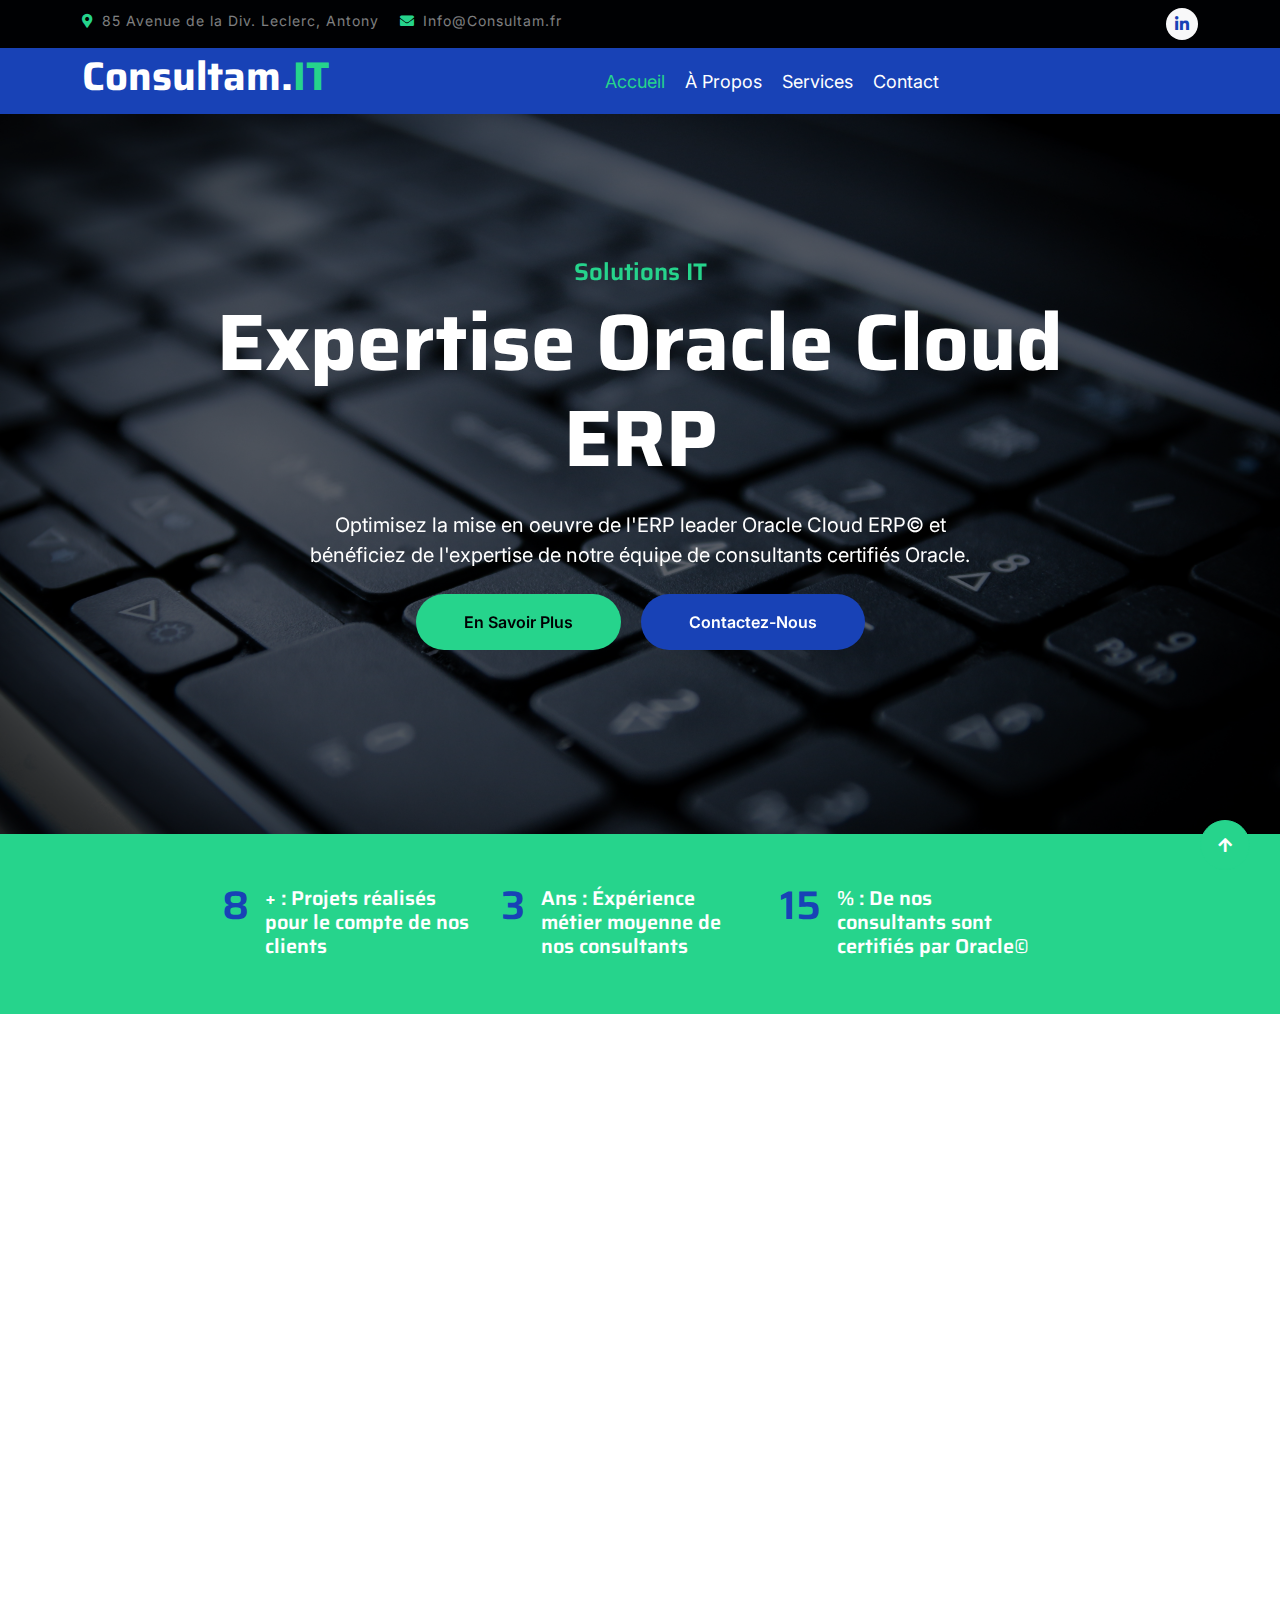
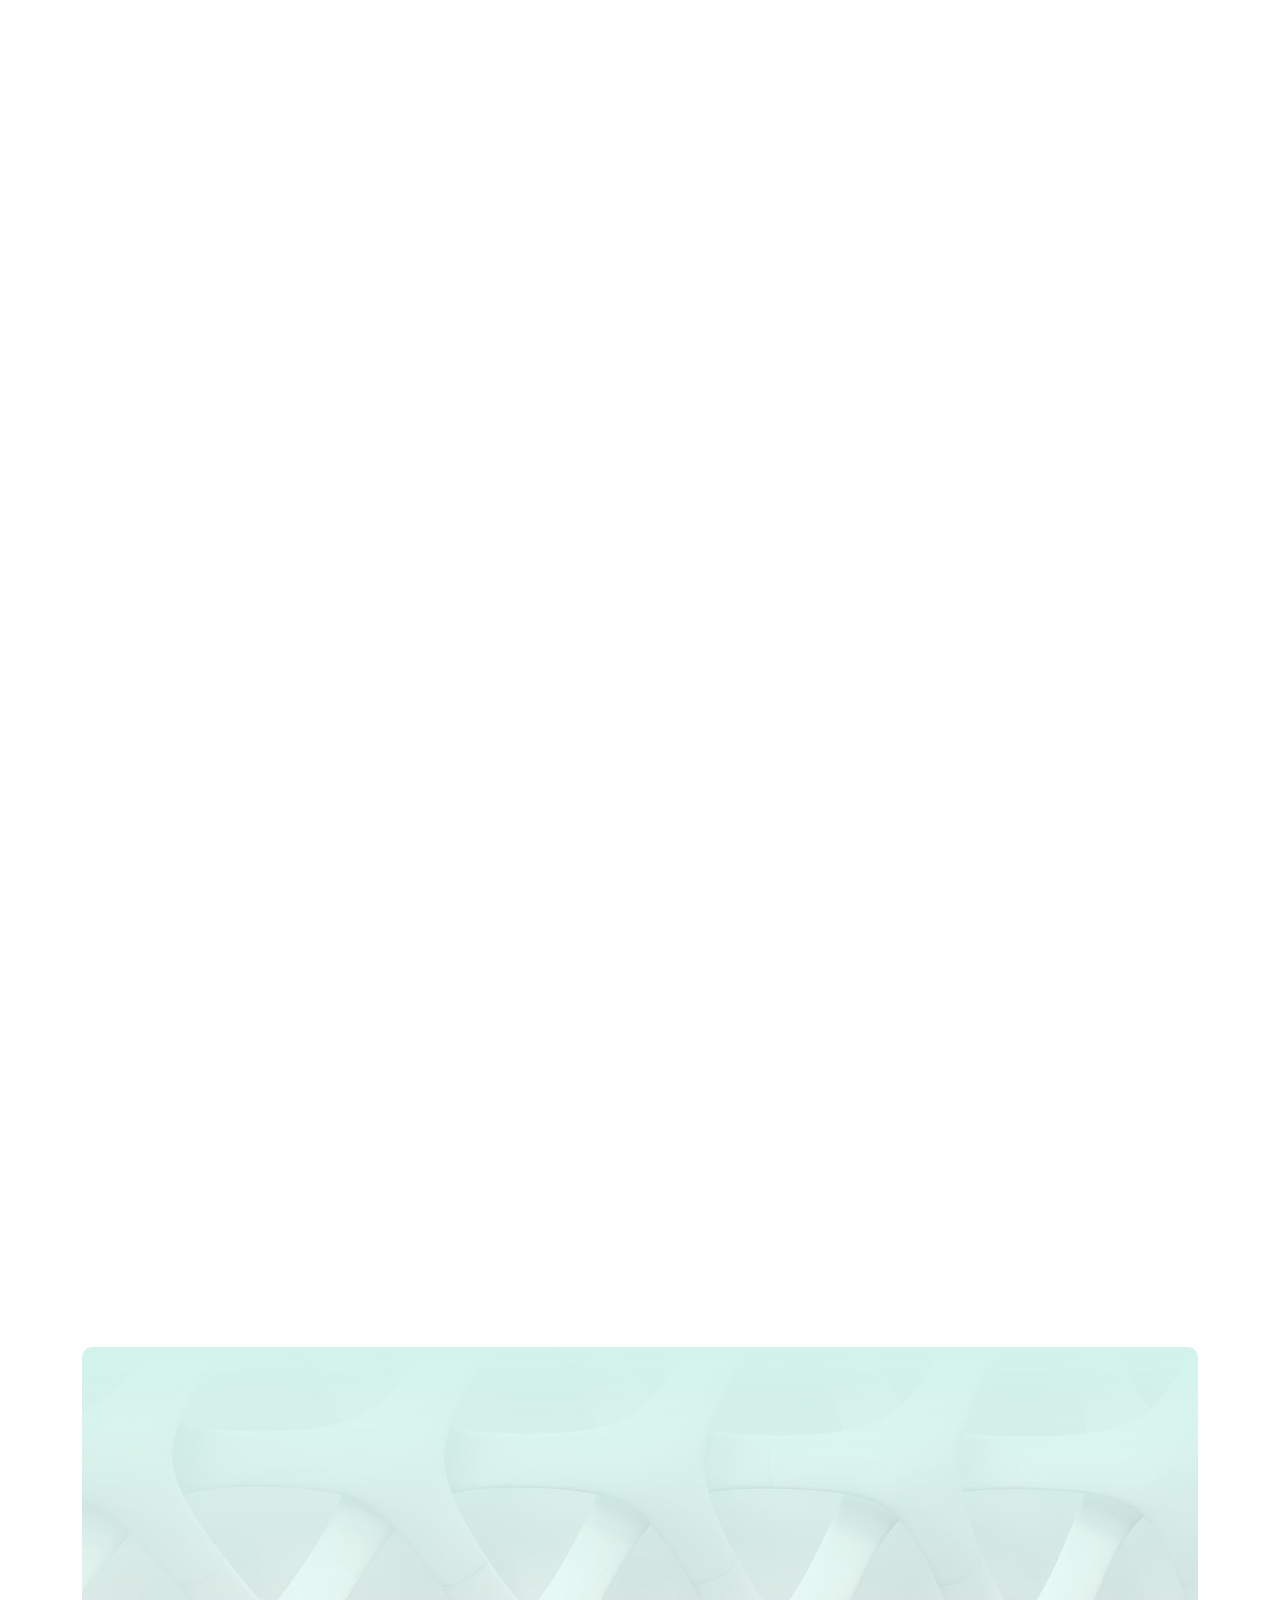
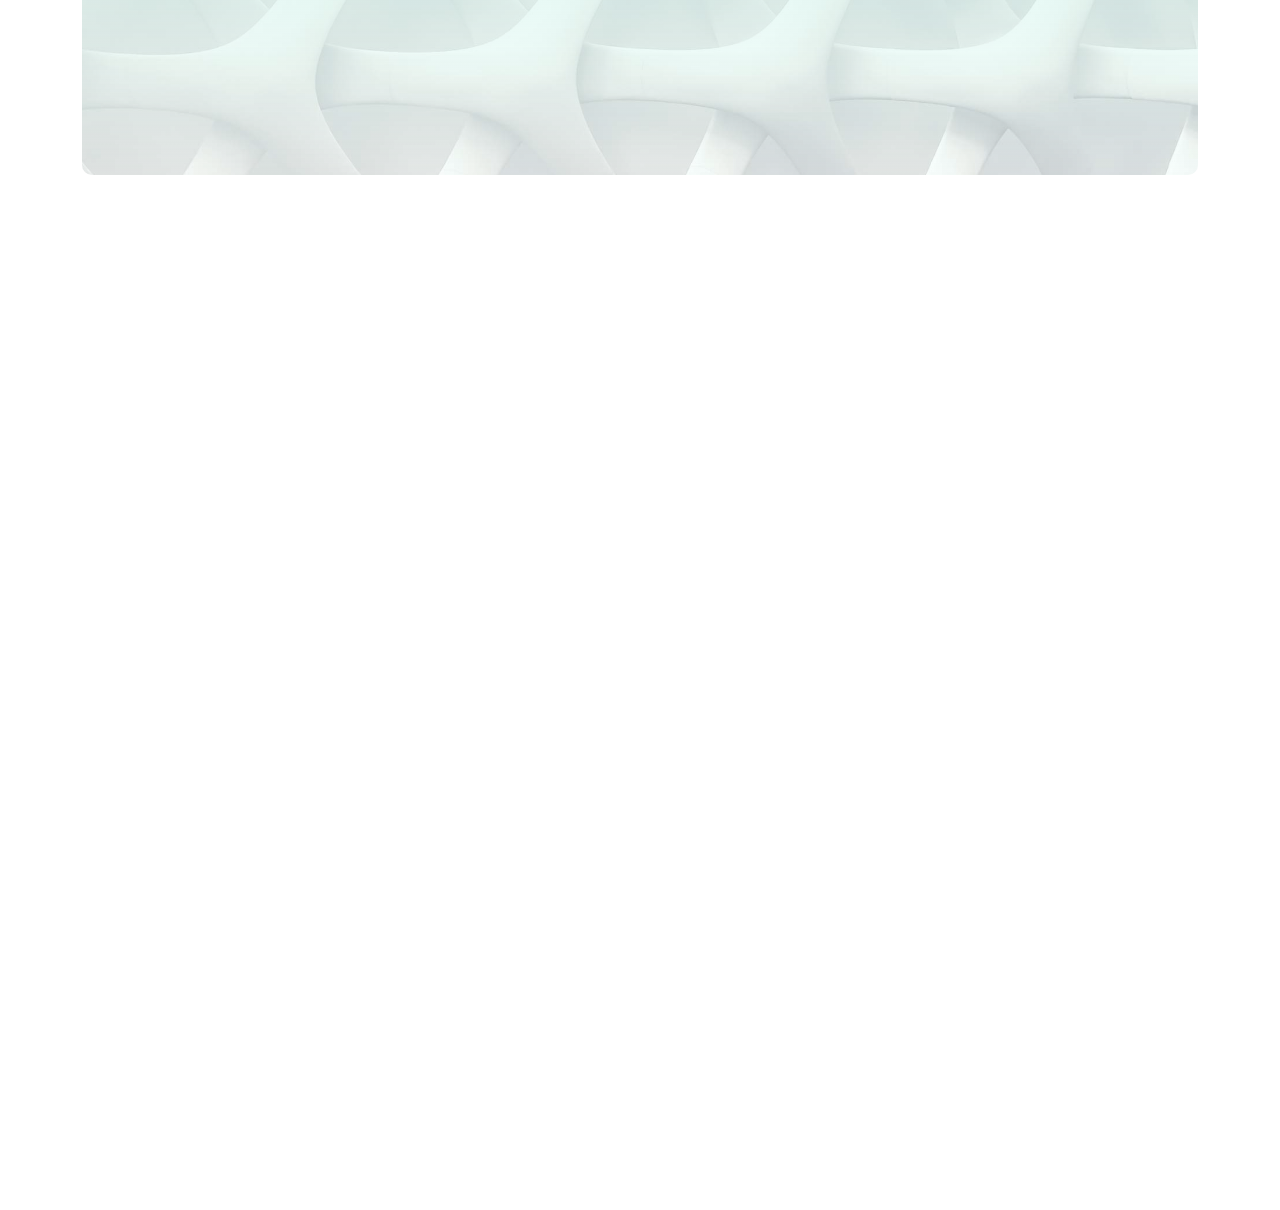
<file: index.html>
<!DOCTYPE html>
<html lang="fr">

    <head>
        <meta charset="utf-8">
        <title>Consultam - Accueil</title>
        <meta content="width=device-width, initial-scale=1.0" name="viewport">
        <meta content="" name="keywords">
        <meta content="" name="description">

        <!-- Google Web Fonts -->
        <link rel="preconnect" href="https://fonts.googleapis.com">
        <link rel="preconnect" href="https://fonts.gstatic.com" crossorigin>
        <link href="https://fonts.googleapis.com/css2?family=Inter:wght@400;500;600&family=Saira:wght@500;600;700&display=swap" rel="stylesheet"> 

        <!-- Icon Font Stylesheet -->
        <link href="https://cdnjs.cloudflare.com/ajax/libs/font-awesome/5.10.0/css/all.min.css" rel="stylesheet">
        <link href="https://cdn.jsdelivr.net/npm/bootstrap-icons@1.4.1/font/bootstrap-icons.css" rel="stylesheet">

        <!-- Libraries Stylesheet -->
        <link href="lib/animate/animate.min.css" rel="stylesheet">
        <link href="lib/owlcarousel/assets/owl.carousel.min.css" rel="stylesheet">

        <!-- Customized Bootstrap Stylesheet -->
        <link href="css/bootstrap.min.css" rel="stylesheet">

        <!-- Template Stylesheet -->
        <link href="css/style.css" rel="stylesheet">
    </head>

    <body>
        <!-- Spinner Start -->
        <div id="spinner" class="show position-fixed translate-middle w-100 vh-100 top-50 start-50 d-flex align-items-center justify-content-center">
            <div class="spinner-grow text-primary" role="status"></div>
        </div>
        <!-- Spinner End -->

        <!-- Topbar Start -->
        <div class="container-fluid bg-dark py-2 d-none d-md-flex">
            <div class="container">
                <div class="d-flex justify-content-between topbar">
                    <div class="top-info">
                        <small class="me-3 text-white-50"><a href="#"><i class="fas fa-map-marker-alt me-2 text-secondary"></i></a>85 Avenue de la Div. Leclerc, Antony</small>
                        <small class="me-3 text-white-50"><a href="#"><i class="fas fa-envelope me-2 text-secondary"></i></a>Info@Consultam.fr</small>
                    </div>
                
                    <div class="top-link">
                        <a href="" class="bg-light nav-fill btn btn-sm-square rounded-circle me-0"><i class="fab fa-linkedin-in text-primary"></i></a>
                    </div>
                </div>
            </div>
        </div>
        <!-- Topbar End -->


        <!-- Navbar Start -->
        <div class="container-fluid bg-primary">
            <div class="container">
                <nav class="navbar navbar-dark navbar-expand-lg py-0">
                    <a href="index.html" class="navbar-brand">
                        <h1 class="text-white fw-bold d-block">Consultam.<span class="text-secondary">IT</span> </h1>
                    </a>
                    <button type="button" class="navbar-toggler me-0" data-bs-toggle="collapse" data-bs-target="#navbarCollapse">
                        <span class="navbar-toggler-icon"></span>
                    </button>
                    <div class="collapse navbar-collapse bg-transparent" id="navbarCollapse">
                        <div class="navbar-nav ms-auto mx-xl-auto p-0">
                            <a href="index.html" class="nav-item nav-link active text-secondary">Accueil</a>
                            <a href="#about" class="nav-item nav-link">À Propos</a>
                            <a href="#services" class="nav-item nav-link">Services</a>
                            <!--<a href="blog.html" class="nav-item nav-link">Blog</a>-->
                            <a href="#contact" class="nav-item nav-link">Contact</a>
                        </div>
                            
                    </div>
            </div>
                    
                </nav>
        </div>
        </div>
        <!-- Navbar End -->


        <!-- Hero Start -->
        <div class="container-fluid px-0">
            <div id="carouselId" class="carousel slide" data-bs-ride="carousel">
                <div class="carousel-inner" role="listbox">
                    <div class="carousel-item active">
                        <img src="img/carousel-1.jpg" class="img-fluid" alt="First slide">
                        <div class="carousel-caption">
                            <div class="container carousel-content">
                                <h6 class="text-secondary h4 animated fadeInUp">Solutions IT</h6>
                                <h1 class="text-white display-1 mb-4 animated fadeInRight">Expertise Oracle Cloud ERP</h1>
                                <p class="mb-4 text-white fs-5 animated fadeInDown">Optimisez la mise en oeuvre de l'ERP leader Oracle Cloud ERP© et bénéficiez de l'expertise de notre équipe de consultants certifiés Oracle.</p>
                                <a href="#about" class="me-2"><button type="button" class="px-4 py-sm-3 px-sm-5 btn btn-primary rounded-pill carousel-content-btn1 animated fadeInLeft">En Savoir Plus</button></a>
                                <a href="#contact" class="ms-2"><button type="button" class="px-4 py-sm-3 px-sm-5 btn btn-primary rounded-pill carousel-content-btn2 animated fadeInRight">Contactez-Nous</button></a>
                            </div>
                        </div>
                    </div>
                </div>
            </div>
        </div>
        <!-- Hero End -->


        <!-- Fact Start -->
        <div class="container-fluid bg-secondary py-5">
            <div class="container">
                <div class="row">
                  <div class="row d-flex justify-content-center">
                    <div class="col-lg-3 wow fadeIn" data-wow-delay=".1s">
                        <div class="d-flex counter">
                            <h1 class="me-3 text-primary counter-value">50</h1>
                            <h5 class="text-white mt-1">+ : Projets réalisés pour le compte de nos clients</h5>
                        </div>
                    </div>
                    <div class="col-lg-3 wow fadeIn" data-wow-delay=".3s">
                        <div class="d-flex counter">
                            <h1 class="me-3 text-primary counter-value">16</h1>
                            <h5 class="text-white mt-1">Ans : Éxpérience métier moyenne de nos consultants</h5>
                        </div>
                    </div>
                    <div class="col-lg-3 wow fadeIn" data-wow-delay=".5s">
                        <div class="d-flex counter">
                            <h1 class="me-3 text-primary counter-value">100</h1>
                            <h5 class="text-white mt-1">% : De nos consultants sont certifiés par Oracle©</h5>
                        </div>
                    </div>
                  </div>
                </div>
            </div>
        </div>
        <!-- Fact End -->


        <!-- About Start -->
        <div id="about" class="container-fluid py-5 my-5">
            <div class="container pt-5">
                <div class="row g-5">
                    <div class="col-lg-5 col-md-6 col-sm-12 wow fadeIn" data-wow-delay=".3s">
                        <div class="h-100 position-relative">
                            <img src="img/about-1.jpg" class="img-fluid w-75 rounded" alt="" style="margin-bottom: 25%;">
                            <div class="position-absolute w-75" style="top: 25%; left: 25%;">
                                <img src="img/about-2.jpg" class="img-fluid w-100 rounded" alt="">
                            </div>
                        </div>
                    </div>
                    <div class="col-lg-7 col-md-6 col-sm-12 wow fadeIn" data-wow-delay=".5s">
                        <h5 class="text-primary">À Propos</h5>
                        <h1 class="mb-4">Consultam, Intégrateur de solutions ERP</h1>
                        <p>Société de services et de conseil opérationnel, Consultam accompagne ses clients dans l'optimisation de leur SI.</p>
                        <p class="mb-4">Spécialistes des ERP leader Oracle Cloud et EBS, nos consultants interviennent sur l'ensemble du cycle de vie de l'ERP et de son écosystème.</p>
                    </div>
                </div>
            </div>
        </div>
        <!-- About End -->


        <!-- Services Start -->
        <div id="services" class="container-fluid services py-5 mb-5">
            <div class="container">
                <div class="text-center mx-auto pb-5 wow fadeIn" data-wow-delay=".3s" style="max-width: 600px;">
                    <h5 class="text-primary">Nos Services</h5>
                    <h1>Des services d'implémentation et de support efficaces et réactifs</h1>
                </div>
                <div class="row g-5 services-inner">
                    <div class="col-md-6 col-lg-4 wow fadeIn" data-wow-delay=".3s">
                        <div class="services-item bg-light">
                            <div class="p-4 text-center services-content">
                                <div class="services-content-icon">
                                    <i class="fa fa-podcast fa-7x mb-4 text-primary" aria-hidden="true"></i>
                                    <h4 class="mb-3">Audit</h4>
                                    <p class="mb-4">Audit de l’existant et conseil avant projet d’implémentation ou de migration.</p>
                                </div>
                            </div>
                        </div>
                    </div>
                    <div class="col-md-6 col-lg-4 wow fadeIn" data-wow-delay=".5s">
                        <div class="services-item bg-light">
                            <div class="p-4 text-center services-content">
                                <div class="services-content-icon">
                                    <i class="fa fa-cubes fa-7x mb-4 text-primary" aria-hidden="true"></i>
                                    <h4 class="mb-3">Intégration</h4>
                                    <p class="mb-4">Intégration et implémentation de votre projet.</p>
                                </div>
                            </div>
                        </div>
                    </div>
                    <div class="col-md-6 col-lg-4 wow fadeIn" data-wow-delay=".7s">
                        <div class="services-item bg-light">
                            <div class="p-4 text-center services-content">
                                <div class="services-content-icon">
                                    <i class="fa fa-recycle fa-7x mb-4 text-primary"></i>
                                    <h4 class="mb-3">Migration</h4>
                                    <p class="mb-4">Upgrade et Migration de votre base existante vers la dernière mise à jour de la solution.</p>
                                </div>
                            </div>
                        </div>
                    </div>
                    <div class="col-md-6 col-lg-4 wow fadeIn" data-wow-delay=".3s">
                        <div class="services-item bg-light">
                            <div class="p-4 text-center services-content">
                                <div class="services-content-icon">
                                    <i class="fa fa-wrench fa-7x mb-4 text-primary"></i>
                                    <h4 class="mb-3">Adaptation</h4>
                                    <p class="mb-4">Personnalisations, développement et adaptation de la solution à vos besoins spécifiques.</p>
                                </div>
                                
                            </div>
                        </div>
                    </div>
                    <div class="col-md-6 col-lg-4 wow fadeIn" data-wow-delay=".5s">
                        <div class="services-item bg-light">
                            <div class="p-4 text-center services-content">
                                <div class="services-content-icon">
                                    <i class="fa fa-certificate fa-7x mb-4 text-primary"></i>
                                    <h4 class="mb-3">Licencing</h4>
                                    <p class="mb-4">Revente et maintenance de licences liées à la solution mise en place.</p>
                                </div>
                            </div>
                        </div>
                    </div>
                    <div class="col-md-6 col-lg-4 wow fadeIn" data-wow-delay=".7s">
                        <div class="services-item bg-light">
                            <div class="p-4 text-center services-content">
                                <div class="services-content-icon">
                                    <i class="fa fa-users fa-7x mb-4 text-primary"></i>
                                    <h4 class="mb-3">Formation & Support</h4>
                                    <p class="mb-4">Support utilisateurs et maintenance de vos bases installées.</p>
                                </div>
                            </div>
                        </div>
                    </div>
                </div>
            </div>
        </div>
        <!-- Services End -->

        <!-- Blog Start -
        <div class="container-fluid blog py-5 mb-5">
            <div class="container">
                <div class="text-center mx-auto pb-5 wow fadeIn" data-wow-delay=".3s" style="max-width: 600px;">
                    <h5 class="text-primary">Blog</h5>
                    <h1>Derniers Articles</h1>
                </div>
                <div class="row g-5 justify-content-center">
                
                    <div class="col-lg-6 col-xl-4 wow fadeIn" data-wow-delay=".5s">
                        <div class="blog-item position-relative bg-light rounded">
                            <img src="img/blog-2.jpg" class="img-fluid w-100 rounded-top" alt="">
                            <span class="position-absolute px-4 py-3 bg-primary text-white rounded" style="top: -28px; right: 20px;">Development</span>
                            <div class="blog-btn d-flex justify-content-between position-relative px-3" style="margin-top: -75px;">
                                <div class="blog-icon btn btn-secondary px-3 rounded-pill my-auto">
                                    <a href="" class="btn text-white ">Read More</a>
                                </div>

                            </div>
                            <div class="blog-content text-center position-relative px-3" style="margin-top: 50px;">
                                <h5 class="">By Daniel Martin</h5>
                                <span class="text-secondary">23 April 2023</span>
                                <p class="py-2">Lorem ipsum dolor sit amet elit. Sed efficitur quis purus ut interdum. Aliquam dolor eget urna ultricies tincidunt libero sit amet</p>
                            </div>
                            <div class="blog-coment d-flex justify-content-between px-4 py-2 border bg-primary rounded-bottom">
                            </div>
                        </div>
                    </div>
                    <div class="col-lg-6 col-xl-4 wow fadeIn" data-wow-delay=".5s">
                        <div class="blog-item position-relative bg-light rounded">
                            <img src="img/blog-2.jpg" class="img-fluid w-100 rounded-top" alt="">
                            <span class="position-absolute px-4 py-3 bg-primary text-white rounded" style="top: -28px; right: 20px;">Development</span>
                            <div class="blog-btn d-flex justify-content-between position-relative px-3" style="margin-top: -75px;">
                                <div class="blog-icon btn btn-secondary px-3 rounded-pill my-auto">
                                    <a href="" class="btn text-white ">Read More</a>
                                </div>

                            </div>
                            <div class="blog-content text-center position-relative px-3" style="margin-top: 50px;">
                                <h5 class="">By Daniel Martin</h5>
                                <span class="text-secondary">23 April 2023</span>
                                <p class="py-2">Lorem ipsum dolor sit amet elit. Sed efficitur quis purus ut interdum. Aliquam dolor eget urna ultricies tincidunt libero sit amet</p>
                            </div>
                            <div class="blog-coment d-flex justify-content-between px-4 py-2 border bg-primary rounded-bottom">
                            </div>
                        </div>
                    </div>
                </div>
            </div>
        </div>
        -- Blog End -->

        <!-- Contact Start -->
        <div id="contact" class="container-fluid py-5 mb-5">
            <div class="container">
                <div class="text-center mx-auto pb-5 wow fadeIn" data-wow-delay=".3s" style="max-width: 600px;">
                    <h5 class="text-primary">Contact</h5>
                    <h1 class="mb-3">Contactez-Nous</h1>
                    <p class="mb-2">Besoin de conseil ? Nous nous engageons à vous contacter sous 24 heures.</p>
                </div>
                <div class="contact-detail position-relative p-5">
                    <div class="row g-5 mb-5 justify-content-center">
                        <div class="col-xl-4 col-lg-6 wow fadeIn" data-wow-delay=".3s">
                            <div class="d-flex bg-light p-3 rounded">
                                <div class="flex-shrink-0 btn-square bg-secondary rounded-circle" style="width: 64px; height: 64px;">
                                    <i class="fas fa-map-marker-alt text-white"></i>
                                </div>
                                <div class="ms-3">
                                    <h4 class="text-primary">Address</h4>
                                    <a href="" target="_blank" class="h5">85 Avenue de la Div. Leclerc, Antony</a>
                                </div>
                            </div>
                        </div>

                        <div class="col-xl-4 col-lg-6 wow fadeIn" data-wow-delay=".5s">
                            <div class="d-flex bg-light p-3 rounded">
                                <div class="flex-shrink-0 btn-square bg-secondary rounded-circle" style="width: 64px; height: 64px;">
                                    <i class="fa fa-envelope text-white"></i>
                                </div>
                                <div class="ms-3">
                                    <h4 class="text-primary">Email</h4>
                                    <a class="h5" href="mailto:Info@Consultam.fr" target="_blank">info@consultam.fr</a>
                                </div>
                            </div>
                        </div>
                    </div>
                    <div class="row g-5">
                        <div class="col-lg-6 wow fadeIn" data-wow-delay=".3s">
                            <div class="p-5 h-100 rounded contact-map">
                                <iframe class="rounded w-100 h-100" src="https://www.google.com/maps/embed?pb=!1m18!1m12!1m3!1d1315.4258505042676!2d2.302430216550616!3d48.746529571317296!2m3!1f0!2f0!3f0!3m2!1i1024!2i768!4f13.1!3m3!1m2!1s0x47e6771acd30d09f%3A0x86be755da35bfad9!2s87%20Av.%20de%20la%20Division%20Leclerc%2C%2092160%20Antony!5e0!3m2!1sfr!2sfr!4v1710080466779!5m2!1sfr!2sfr" style="border:0;" allowfullscreen="" loading="lazy" referrerpolicy="no-referrer-when-downgrade"></iframe>
                            </div>
                        </div>
                        <div class="col-lg-6 wow fadeIn" data-wow-delay=".5s">
                            <div class="p-5 rounded contact-form">
                                <div class="mb-4">
                                    <input type="text" class="form-control border-0 py-3" placeholder="Nom">
                                </div>
                                <div class="mb-4">
                                    <input type="email" class="form-control border-0 py-3" placeholder="Email">
                                </div>
                                <div class="mb-4">
                                    <input type="text" class="form-control border-0 py-3" placeholder="Entreprise">
                                </div>
                                <div class="mb-4">
                                    <textarea class="w-100 form-control border-0 py-3" rows="6" cols="10" placeholder="Message"></textarea>
                                </div>
                                <div class="text-start">
                                    <button class="btn bg-primary text-white py-3 px-5" type="button">Envoyer</button>
                                </div>
                            </div>
                        </div>
                    </div>
                </div>
            </div> 
        </div>
        <!-- Contact End -->


        <!-- Footer Start -->
         <div class="container-fluid footer bg-dark wow fadeIn" data-wow-delay=".3s">
            <div class="container pt-5 pb-4">
                <div class="row g-5">
                    <div class="col-lg-3 col-md-6">
                        <a href="index.html">
                            <h1 class="text-white fw-bold d-block">Consultam<span class="text-secondary">.IT</span> </h1>
                        </a>
                        <p class="mt-4 text-light">Société de services et de conseil opérationnel, Consultam accompagne ses clients dans l'optimisation de leur SI. Spécialistes de l'ERP leader Oracle Cloud et EBS, nos consultants interviennent sur l'ensemble du cycle de vie de l'ERP et de son écosystème.</p>
                        <div class="d-flex hightech-link">
                            <a href="" class="btn-light nav-fill btn btn-square rounded-circle me-0"><i class="fab fa-linkedin-in text-primary"></i></a>
                        </div>
                    </div>
                    <div class="col-lg-3 col-md-6">
                        <a href="#" class="h3 text-secondary">Plan du site</a>
                        <div class="mt-4 d-flex flex-column short-link">
                            <a href="#about" class="mb-2 text-white"><i class="fas fa-angle-right text-secondary me-2"></i>À Propos</a>
                            <a href="#services" class="mb-2 text-white"><i class="fas fa-angle-right text-secondary me-2"></i>Services</a>
                            <!--<a href="" class="mb-2 text-white"><i class="fas fa-angle-right text-secondary me-2"></i>Blog</a>-->
                            <a href="#contact" class="mb-2 text-white"><i class="fas fa-angle-right text-secondary me-2"></i>Contact</a>
                            <a href="" class="mb-2 text-white"><i class="fas fa-angle-right text-secondary me-2"></i>Politique de Confidentialité</a>
                        </div>
                    </div>
                    
                    <div class="col-lg-3 col-md-6">
                        <a href="#" class="h3 text-secondary"></a>
                        
                    </div>
                    
                    <div class="col-lg-3 col-md-6 justify-content-end">
                        <a href="#" class="h3 text-secondary">Contact</a>
                        <div class="text-white mt-4 d-flex flex-column contact-link">
                            <a href="" class="pb-3 text-light border-bottom border-primary"><i class="fas fa-map-marker-alt text-secondary me-2"></i> 85 Avenue de la Div. Leclerc, Antony</a>
                            <a href="mailto:Info@Consultam.fr" class="py-3 text-light border-bottom border-primary"><i class="fas fa-envelope text-secondary me-2"></i> Info@Consultam.fr</a>
                        </div>
                    </div>
                </div>
                <hr class="text-light mt-5 mb-4">
                <div class="row">
                    <div class="col-md-6 text-center text-md-start">
                        <span class="text-light"><a href="#" class="text-secondary"><i class="fas fa-copyright text-secondary me-2"></i>Consultam</a>, 2024.</span>
                    </div>
                </div>
            </div>
        </div>
        <!-- Footer End -->


        <!-- Back to Top -->
        <a href="#" class="btn btn-secondary btn-square rounded-circle back-to-top"><i class="fa fa-arrow-up text-white"></i></a>

        
        <!-- JavaScript Libraries -->
        <script src="https://ajax.googleapis.com/ajax/libs/jquery/3.6.4/jquery.min.js"></script>
        <script src="https://cdn.jsdelivr.net/npm/bootstrap@5.0.0/dist/js/bootstrap.bundle.min.js"></script>
        <script src="lib/wow/wow.min.js"></script>
        <script src="lib/easing/easing.min.js"></script>
        <script src="lib/waypoints/waypoints.min.js"></script>
        <script src="lib/owlcarousel/owl.carousel.min.js"></script>

        <!-- Template Javascript -->
        <script src="js/main.js"></script>
    </body>

</html>
</file>
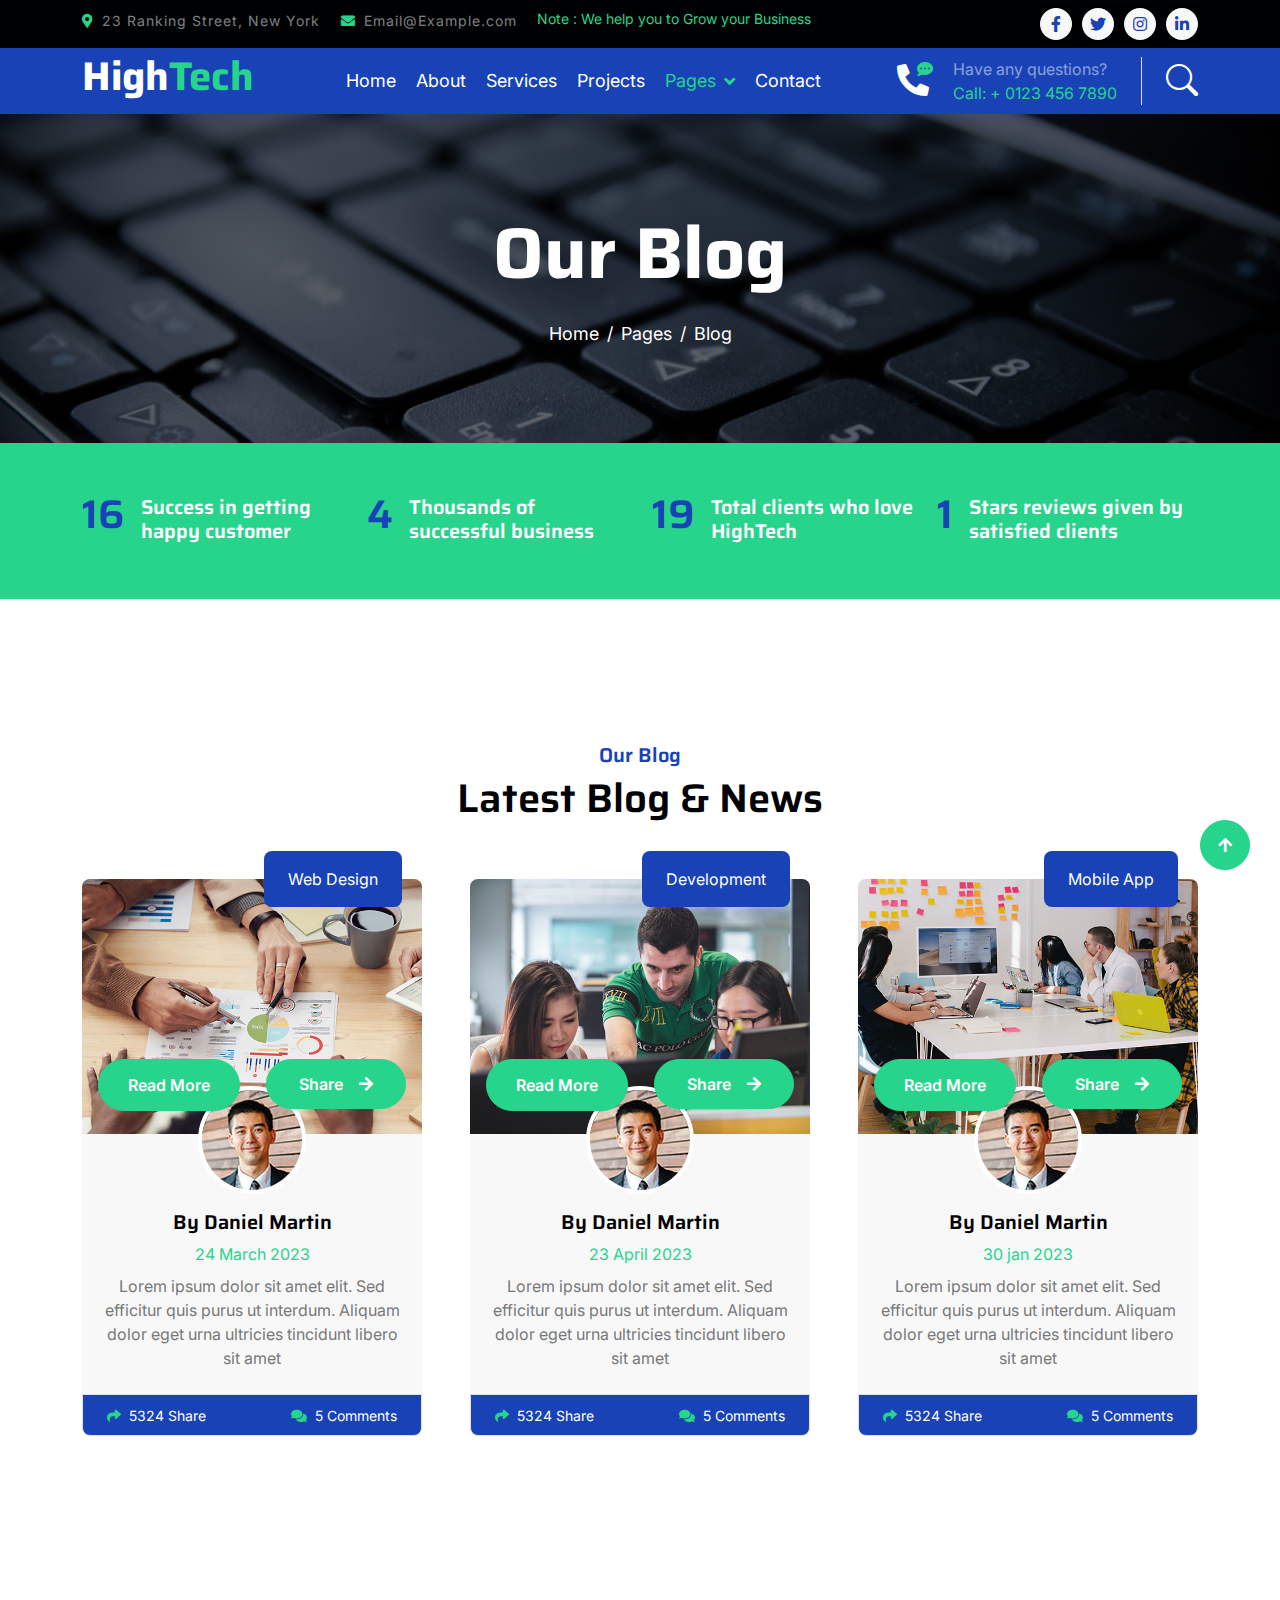
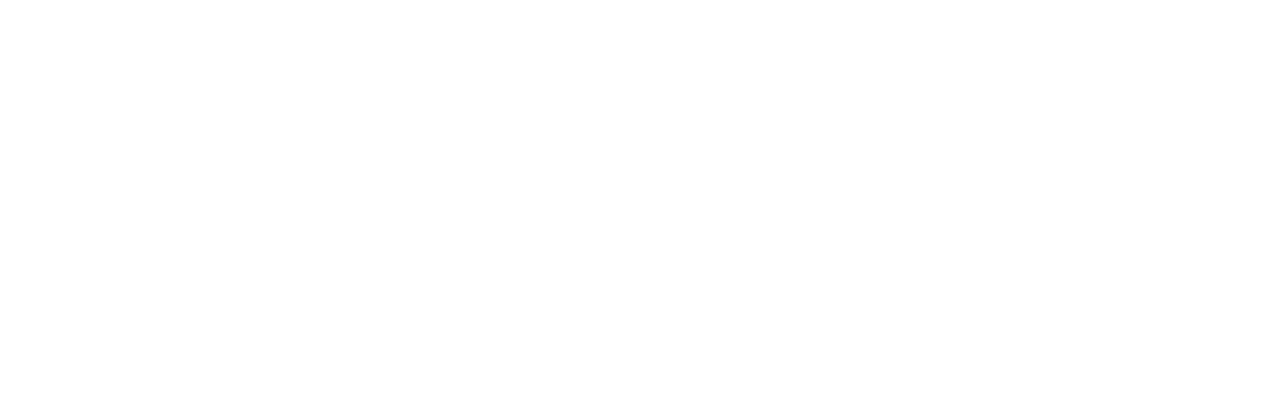
<file: blog.html>
<!DOCTYPE html>
<html lang="en">

    <head>
        <meta charset="utf-8">
        <title>HighTech - IT Solutions Website Template</title>
        <meta content="width=device-width, initial-scale=1.0" name="viewport">
        <meta content="" name="keywords">
        <meta content="" name="description">

        <!-- Google Web Fonts -->
        <link rel="preconnect" href="https://fonts.googleapis.com">
        <link rel="preconnect" href="https://fonts.gstatic.com" crossorigin>
        <link href="https://fonts.googleapis.com/css2?family=Inter:wght@400;500;600&family=Saira:wght@500;600;700&display=swap" rel="stylesheet"> 

        <!-- Icon Font Stylesheet -->
        <link href="https://cdnjs.cloudflare.com/ajax/libs/font-awesome/5.10.0/css/all.min.css" rel="stylesheet">
        <link href="https://cdn.jsdelivr.net/npm/bootstrap-icons@1.4.1/font/bootstrap-icons.css" rel="stylesheet">

        <!-- Libraries Stylesheet -->
        <link href="lib/animate/animate.min.css" rel="stylesheet">
        <link href="lib/owlcarousel/assets/owl.carousel.min.css" rel="stylesheet">

        <!-- Customized Bootstrap Stylesheet -->
        <link href="css/bootstrap.min.css" rel="stylesheet">

        <!-- Template Stylesheet -->
        <link href="css/style.css" rel="stylesheet">
    </head>

    <body>
        <!-- Spinner Start -->
        <div id="spinner" class="show position-fixed translate-middle w-100 vh-100 top-50 start-50 d-flex align-items-center justify-content-center">
            <div class="spinner-grow text-primary" role="status"></div>
        </div>
        <!-- Spinner End -->

        <!-- Topbar Start -->
        <div class="container-fluid bg-dark py-2 d-none d-md-flex">
            <div class="container">
                <div class="d-flex justify-content-between topbar">
                    <div class="top-info">
                        <small class="me-3 text-white-50"><a href="#"><i class="fas fa-map-marker-alt me-2 text-secondary"></i></a>23 Ranking Street, New York</small>
                        <small class="me-3 text-white-50"><a href="#"><i class="fas fa-envelope me-2 text-secondary"></i></a>Email@Example.com</small>
                    </div>
                    <div id="note" class="text-secondary d-none d-xl-flex"><small>Note : We help you to Grow your Business</small></div>
                    <div class="top-link">
                        <a href="" class="bg-light nav-fill btn btn-sm-square rounded-circle"><i class="fab fa-facebook-f text-primary"></i></a>
                        <a href="" class="bg-light nav-fill btn btn-sm-square rounded-circle"><i class="fab fa-twitter text-primary"></i></a>
                        <a href="" class="bg-light nav-fill btn btn-sm-square rounded-circle"><i class="fab fa-instagram text-primary"></i></a>
                        <a href="" class="bg-light nav-fill btn btn-sm-square rounded-circle me-0"><i class="fab fa-linkedin-in text-primary"></i></a>
                    </div>
                </div>
            </div>
        </div>
        <!-- Topbar End -->

        <!-- Navbar Start -->
        <div class="container-fluid bg-primary">
            <div class="container">
                <nav class="navbar navbar-dark navbar-expand-lg py-0">
                    <a href="index.html" class="navbar-brand">
                        <h1 class="text-white fw-bold d-block">High<span class="text-secondary">Tech</span> </h1>
                    </a>
                    <button type="button" class="navbar-toggler me-0" data-bs-toggle="collapse" data-bs-target="#navbarCollapse">
                        <span class="navbar-toggler-icon"></span>
                    </button>
                    <div class="collapse navbar-collapse bg-transparent" id="navbarCollapse">
                        <div class="navbar-nav ms-auto mx-xl-auto p-0">
                            <a href="index.html" class="nav-item nav-link">Home</a>
                            <a href="about.html" class="nav-item nav-link">About</a>
                            <a href="service.html" class="nav-item nav-link">Services</a>
                            <a href="project.html" class="nav-item nav-link">Projects</a>
                            <div class="nav-item dropdown">
                                <a href="#" class="nav-link dropdown-toggle active" data-bs-toggle="dropdown">Pages</a>
                                <div class="dropdown-menu rounded">
                                    <a href="blog.html" class="dropdown-item active">Our Blog</a>
                                    <a href="team.html" class="dropdown-item">Our Team</a>
                                    <a href="testimonial.html" class="dropdown-item">Testimonial</a>
                                    <a href="404.html" class="dropdown-item">404 Page</a>
                                </div>
                            </div>
                            <a href="contact.html" class="nav-item nav-link">Contact</a>
                        </div>
                    </div>
                    <div class="d-none d-xl-flex flex-shirink-0">
                        <div id="phone-tada" class="d-flex align-items-center justify-content-center me-4">
                            <a href="" class="position-relative animated tada infinite">
                                <i class="fa fa-phone-alt text-white fa-2x"></i>
                                <div class="position-absolute" style="top: -7px; left: 20px;">
                                    <span><i class="fa fa-comment-dots text-secondary"></i></span>
                                </div>
                            </a>
                        </div>
                        <div class="d-flex flex-column pe-4 border-end">
                            <span class="text-white-50">Have any questions?</span>
                            <span class="text-secondary">Call: + 0123 456 7890</span>
                        </div>
                        <div class="d-flex align-items-center justify-content-center ms-4 ">
                            <a href="#"><i class="bi bi-search text-white fa-2x"></i> </a>
                        </div>
                    </div>
                </nav>
            </div>
        </div>
        <!-- Navbar End -->

        
        <!-- Page Header Start -->
        <div class="container-fluid page-header py-5">
            <div class="container text-center py-5">
                <h1 class="display-2 text-white mb-4 animated slideInDown">Our Blog</h1>
                <nav aria-label="breadcrumb animated slideInDown">
                    <ol class="breadcrumb justify-content-center mb-0">
                        <li class="breadcrumb-item"><a href="#">Home</a></li>
                        <li class="breadcrumb-item"><a href="#">Pages</a></li>
                        <li class="breadcrumb-item" aria-current="page">Blog</li>
                    </ol>
                </nav>
            </div>
        </div>
        <!-- Page Header End -->


        <!-- Fact Start -->
        <div class="container-fluid bg-secondary py-5">
            <div class="container">
                <div class="row">
                    <div class="col-lg-3 wow fadeIn" data-wow-delay=".1s">
                        <div class="d-flex counter">
                            <h1 class="me-3 text-primary counter-value">99</h1>
                            <h5 class="text-white mt-1">Success in getting happy customer</h5>
                        </div>
                    </div>
                    <div class="col-lg-3 wow fadeIn" data-wow-delay=".3s">
                        <div class="d-flex counter">
                            <h1 class="me-3 text-primary counter-value">25</h1>
                            <h5 class="text-white mt-1">Thousands of successful business</h5>
                        </div>
                    </div>
                    <div class="col-lg-3 wow fadeIn" data-wow-delay=".5s">
                        <div class="d-flex counter">
                            <h1 class="me-3 text-primary counter-value">120</h1>
                            <h5 class="text-white mt-1">Total clients who love HighTech</h5>
                        </div>
                    </div>
                    <div class="col-lg-3 wow fadeIn" data-wow-delay=".7s">
                        <div class="d-flex counter">
                            <h1 class="me-3 text-primary counter-value">5</h1>
                            <h5 class="text-white mt-1">Stars reviews given by satisfied clients</h5>
                        </div>
                    </div>
                </div>
            </div>
        </div>
        <!-- Fact End -->


        <!-- Blog Start -->
        <div class="container-fluid blog py-5 my-5">
            <div class="container py-5">
                <div class="text-center mx-auto pb-5 wow fadeIn" data-wow-delay=".3s" style="max-width: 600px;">
                    <h5 class="text-primary">Our Blog</h5>
                    <h1>Latest Blog & News</h1>
                </div>
                <div class="row g-5 justify-content-center">
                    <div class="col-lg-6 col-xl-4 wow fadeIn" data-wow-delay=".3s">
                        <div class="blog-item position-relative bg-light rounded">
                            <img src="img/blog-1.jpg" class="img-fluid w-100 rounded-top" alt="">
                            <span class="position-absolute px-4 py-3 bg-primary text-white rounded" style="top: -28px; right: 20px;">Web Design</span>
                            <div class="blog-btn d-flex justify-content-between position-relative px-3" style="margin-top: -75px;">
                                <div class="blog-icon btn btn-secondary px-3 rounded-pill my-auto">
                                    <a href="" class="btn text-white">Read More</a>
                                </div>
                                <div class="blog-btn-icon btn btn-secondary px-4 py-3 rounded-pill ">
                                    <div class="blog-icon-1">
                                        <p class="text-white px-2">Share<i class="fa fa-arrow-right ms-3"></i></p>
                                    </div>
                                    <div class="blog-icon-2">
                                        <a href="" class="btn me-1"><i class="fab fa-facebook-f text-white"></i></a>
                                        <a href="" class="btn me-1"><i class="fab fa-twitter text-white"></i></a>
                                        <a href="" class="btn me-1"><i class="fab fa-instagram text-white"></i></a>
                                    </div>
                                </div>
                            </div>
                            <div class="blog-content text-center position-relative px-3" style="margin-top: -25px;">
                                <img src="img/admin.jpg" class="img-fluid rounded-circle border border-4 border-white mb-3" alt="">
                                <h5 class="">By Daniel Martin</h5>
                                <span class="text-secondary">24 March 2023</span>
                                <p class="py-2">Lorem ipsum dolor sit amet elit. Sed efficitur quis purus ut interdum. Aliquam dolor eget urna ultricies tincidunt libero sit amet</p>
                            </div>
                            <div class="blog-coment d-flex justify-content-between px-4 py-2 border bg-primary rounded-bottom">
                                <a href="" class="text-white"><small><i class="fas fa-share me-2 text-secondary"></i>5324 Share</small></a>
                                <a href="" class="text-white"><small><i class="fa fa-comments me-2 text-secondary"></i>5 Comments</small></a>
                            </div>
                        </div>
                    </div>
                    <div class="col-lg-6 col-xl-4 wow fadeIn" data-wow-delay=".5s">
                        <div class="blog-item position-relative bg-light rounded">
                            <img src="img/blog-2.jpg" class="img-fluid w-100 rounded-top" alt="">
                            <span class="position-absolute px-4 py-3 bg-primary text-white rounded" style="top: -28px; right: 20px;">Development</span>
                            <div class="blog-btn d-flex justify-content-between position-relative px-3" style="margin-top: -75px;">
                                <div class="blog-icon btn btn-secondary px-3 rounded-pill my-auto">
                                    <a href="" class="btn text-white ">Read More</a>
                                </div>
                                <div class="blog-btn-icon btn btn-secondary px-4 py-3 rounded-pill ">
                                    <div class="blog-icon-1">
                                        <p class="text-white px-2">Share<i class="fa fa-arrow-right ms-3"></i></p>
                                    </div>
                                    <div class="blog-icon-2">
                                        <a href="" class="btn me-1"><i class="fab fa-facebook-f text-white"></i></a>
                                        <a href="" class="btn me-1"><i class="fab fa-twitter text-white"></i></a>
                                        <a href="" class="btn me-1"><i class="fab fa-instagram text-white"></i></a>
                                    </div>
                                </div>
                            </div>
                            <div class="blog-content text-center position-relative px-3" style="margin-top: -25px;">
                                <img src="img/admin.jpg" class="img-fluid rounded-circle border border-4 border-white mb-3" alt="">
                                <h5 class="">By Daniel Martin</h5>
                                <span class="text-secondary">23 April 2023</span>
                                <p class="py-2">Lorem ipsum dolor sit amet elit. Sed efficitur quis purus ut interdum. Aliquam dolor eget urna ultricies tincidunt libero sit amet</p>
                            </div>
                            <div class="blog-coment d-flex justify-content-between px-4 py-2 border bg-primary rounded-bottom">
                                <a href="" class="text-white"><small><i class="fas fa-share me-2 text-secondary"></i>5324 Share</small></a>
                                <a href="" class="text-white"><small><i class="fa fa-comments me-2 text-secondary"></i>5 Comments</small></a>
                            </div>
                        </div>
                    </div>
                    <div class="col-lg-6 col-xl-4 wow fadeIn" data-wow-delay=".7s">
                        <div class="blog-item position-relative bg-light rounded">
                            <img src="img/blog-3.jpg" class="img-fluid w-100 rounded-top" alt="">
                            <span class="position-absolute px-4 py-3 bg-primary text-white rounded" style="top: -28px; right: 20px;">Mobile App</span>
                            <div class="blog-btn d-flex justify-content-between position-relative px-3" style="margin-top: -75px;">
                                <div class="blog-icon btn btn-secondary px-3 rounded-pill my-auto">
                                    <a href="" class="btn text-white ">Read More</a>
                                </div>
                                <div class="blog-btn-icon btn btn-secondary px-4 py-3 rounded-pill ">
                                    <div class="blog-icon-1">
                                        <p class="text-white px-2">Share<i class="fa fa-arrow-right ms-3"></i></p>
                                    </div>
                                    <div class="blog-icon-2">
                                        <a href="" class="btn me-1"><i class="fab fa-facebook-f text-white"></i></a>
                                        <a href="" class="btn me-1"><i class="fab fa-twitter text-white"></i></a>
                                        <a href="" class="btn me-1"><i class="fab fa-instagram text-white"></i></a>
                                    </div>
                                </div>
                            </div>
                            <div class="blog-content text-center position-relative px-3" style="margin-top: -25px;">
                                <img src="img/admin.jpg" class="img-fluid rounded-circle border border-4 border-white mb-3" alt="">
                                <h5 class="">By Daniel Martin</h5>
                                <span class="text-secondary">30 jan 2023</span>
                                <p class="py-2">Lorem ipsum dolor sit amet elit. Sed efficitur quis purus ut interdum. Aliquam dolor eget urna ultricies tincidunt libero sit amet</p>
                            </div>
                            <div class="blog-coments d-flex justify-content-between px-4 py-2 border bg-primary rounded-bottom">
                                <a href="" class="text-white"><small><i class="fas fa-share me-2 text-secondary"></i>5324 Share</small></a>
                                <a href="" class="text-white"><small><i class="fa fa-comments me-2 text-secondary"></i>5 Comments</small></a>
                            </div>
                        </div>
                    </div>
                </div>
            </div>
        </div>
        <!-- Blog End -->


        <!-- Footer Start -->
         <div class="container-fluid footer bg-dark wow fadeIn" data-wow-delay=".3s">
            <div class="container pt-5 pb-4">
                <div class="row g-5">
                    <div class="col-lg-3 col-md-6">
                        <a href="index.html">
                            <h1 class="text-white fw-bold d-block">High<span class="text-secondary">Tech</span> </h1>
                        </a>
                        <p class="mt-4 text-light">Lorem ipsum dolor sit amet consectetur adipisicing elit. Soluta facere delectus qui placeat inventore consectetur repellendus optio debitis.</p>
                        <div class="d-flex hightech-link">
                            <a href="" class="btn-light nav-fill btn btn-square rounded-circle me-2"><i class="fab fa-facebook-f text-primary"></i></a>
                            <a href="" class="btn-light nav-fill btn btn-square rounded-circle me-2"><i class="fab fa-twitter text-primary"></i></a>
                            <a href="" class="btn-light nav-fill btn btn-square rounded-circle me-2"><i class="fab fa-instagram text-primary"></i></a>
                            <a href="" class="btn-light nav-fill btn btn-square rounded-circle me-0"><i class="fab fa-linkedin-in text-primary"></i></a>
                        </div>
                    </div>
                    <div class="col-lg-3 col-md-6">
                        <a href="#" class="h3 text-secondary">Short Link</a>
                        <div class="mt-4 d-flex flex-column short-link">
                            <a href="" class="mb-2 text-white"><i class="fas fa-angle-right text-secondary me-2"></i>About us</a>
                            <a href="" class="mb-2 text-white"><i class="fas fa-angle-right text-secondary me-2"></i>Contact us</a>
                            <a href="" class="mb-2 text-white"><i class="fas fa-angle-right text-secondary me-2"></i>Our Services</a>
                            <a href="" class="mb-2 text-white"><i class="fas fa-angle-right text-secondary me-2"></i>Our Projects</a>
                            <a href="" class="mb-2 text-white"><i class="fas fa-angle-right text-secondary me-2"></i>Latest Blog</a>
                        </div>
                    </div>
                    <div class="col-lg-3 col-md-6">
                        <a href="#" class="h3 text-secondary">Help Link</a>
                        <div class="mt-4 d-flex flex-column help-link">
                            <a href="" class="mb-2 text-white"><i class="fas fa-angle-right text-secondary me-2"></i>Terms Of use</a>
                            <a href="" class="mb-2 text-white"><i class="fas fa-angle-right text-secondary me-2"></i>Privacy Policy</a>
                            <a href="" class="mb-2 text-white"><i class="fas fa-angle-right text-secondary me-2"></i>Helps</a>
                            <a href="" class="mb-2 text-white"><i class="fas fa-angle-right text-secondary me-2"></i>FQAs</a>
                            <a href="" class="mb-2 text-white"><i class="fas fa-angle-right text-secondary me-2"></i>Contact</a>
                        </div>
                    </div>
                    <div class="col-lg-3 col-md-6">
                        <a href="#" class="h3 text-secondary">Contact Us</a>
                        <div class="text-white mt-4 d-flex flex-column contact-link">
                            <a href="#" class="pb-3 text-light border-bottom border-primary"><i class="fas fa-map-marker-alt text-secondary me-2"></i> 123 Street, New York, USA</a>
                            <a href="#" class="py-3 text-light border-bottom border-primary"><i class="fas fa-phone-alt text-secondary me-2"></i> +123 456 7890</a>
                            <a href="#" class="py-3 text-light border-bottom border-primary"><i class="fas fa-envelope text-secondary me-2"></i> info@exmple.con</a>
                        </div>
                    </div>
                </div>
                <hr class="text-light mt-5 mb-4">
                <div class="row">
                    <div class="col-md-6 text-center text-md-start">
                        <span class="text-light"><a href="#" class="text-secondary"><i class="fas fa-copyright text-secondary me-2"></i>Your Site Name</a>, All right reserved.</span>
                    </div>
                    <div class="col-md-6 text-center text-md-end">
                        <!--/*** This template is free as long as you keep the footer author’s credit link/attribution link/backlink. If you'd like to use the template without the footer author’s credit link/attribution link/backlink, you can purchase the Credit Removal License from "https://htmlcodex.com/credit-removal". Thank you for your support. ***/-->
                        <span class="text-light">Designed By<a href="https://htmlcodex.com" class="text-secondary">HTML Codex</a> Distributed By <a href="https://themewagon.com">ThemeWagon</a></span>
                    </div>
                </div>
            </div>
        </div>
        <!-- Footer End -->


        <!-- Back to Top -->
        <a href="#" class="btn btn-secondary btn-square rounded-circle back-to-top"><i class="fa fa-arrow-up text-white"></i></a>

        
        <!-- JavaScript Libraries -->
        <script src="https://ajax.googleapis.com/ajax/libs/jquery/3.6.4/jquery.min.js"></script>
        <script src="https://cdn.jsdelivr.net/npm/bootstrap@5.0.0/dist/js/bootstrap.bundle.min.js"></script>
        <script src="lib/wow/wow.min.js"></script>
        <script src="lib/easing/easing.min.js"></script>
        <script src="lib/waypoints/waypoints.min.js"></script>
        <script src="lib/owlcarousel/owl.carousel.min.js"></script>

        <!-- Template Javascript -->
        <script src="js/main.js"></script>
    </body>

</html>
</file>
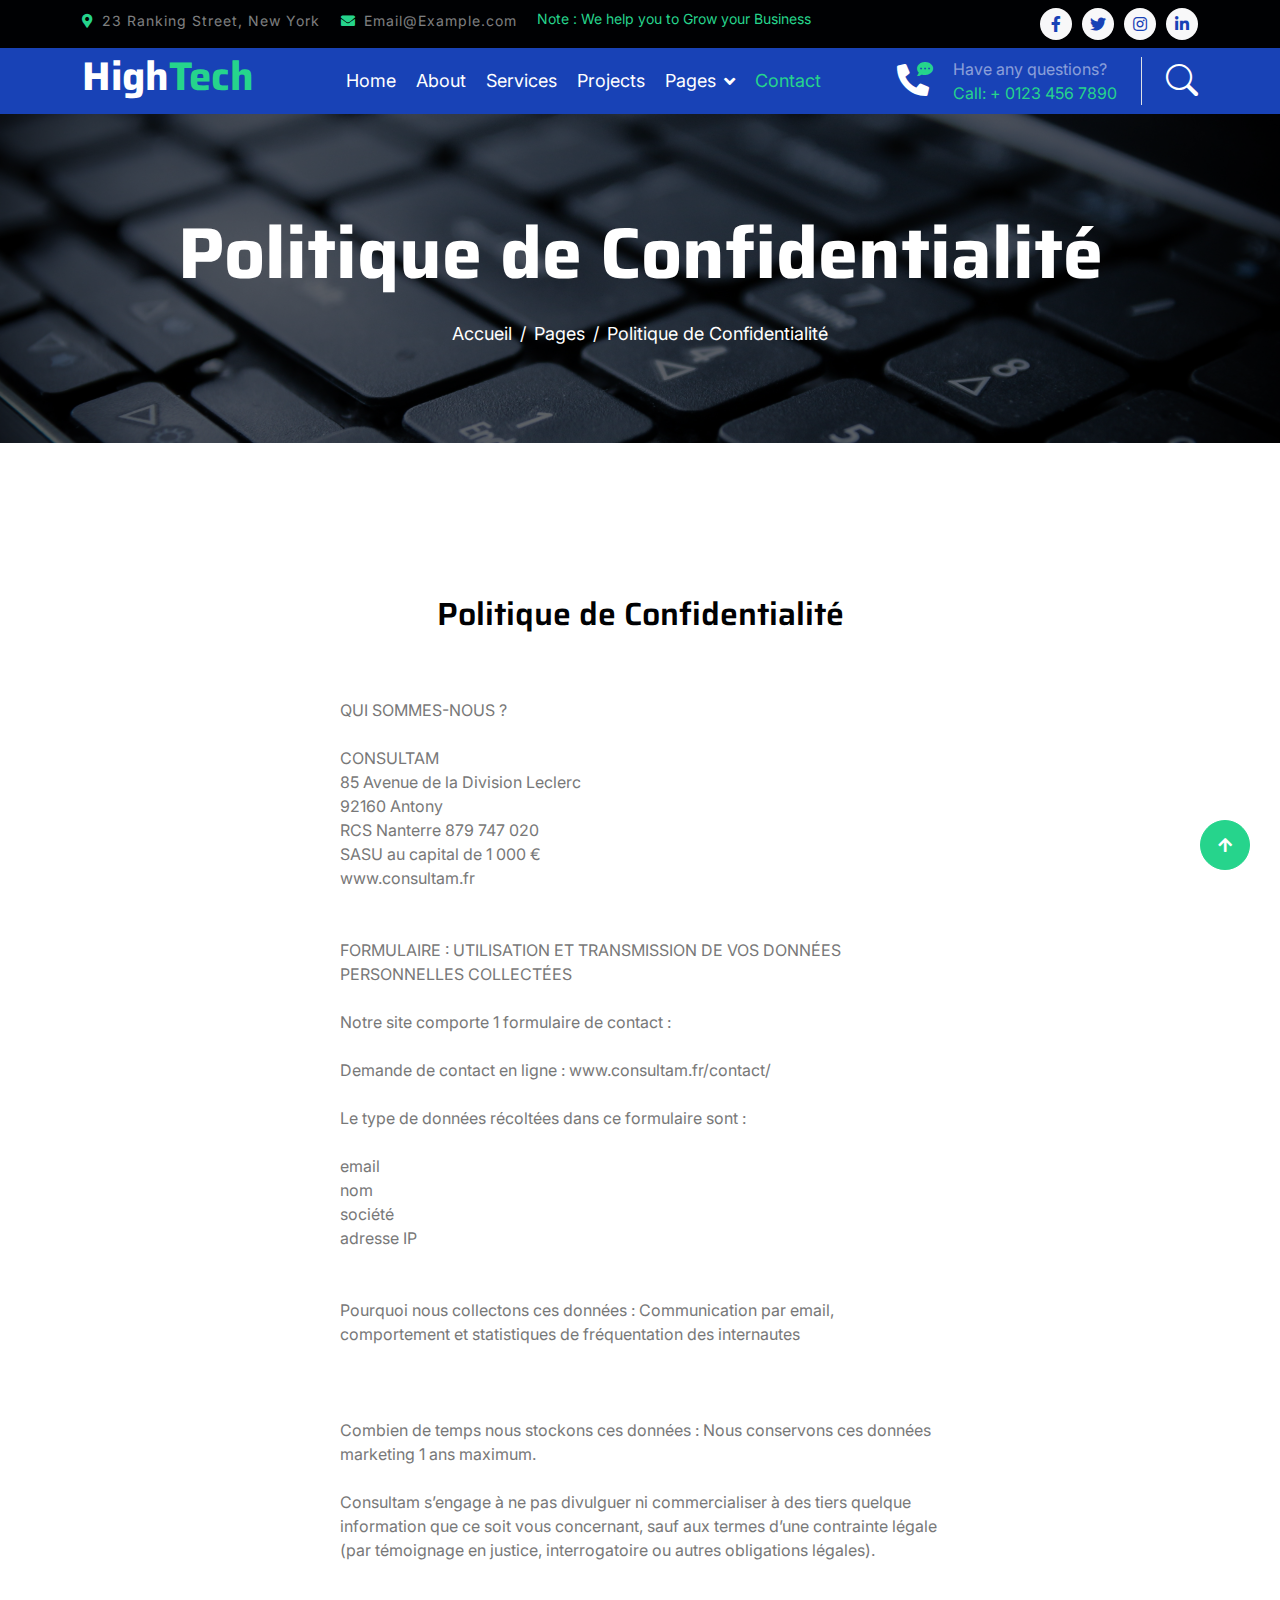
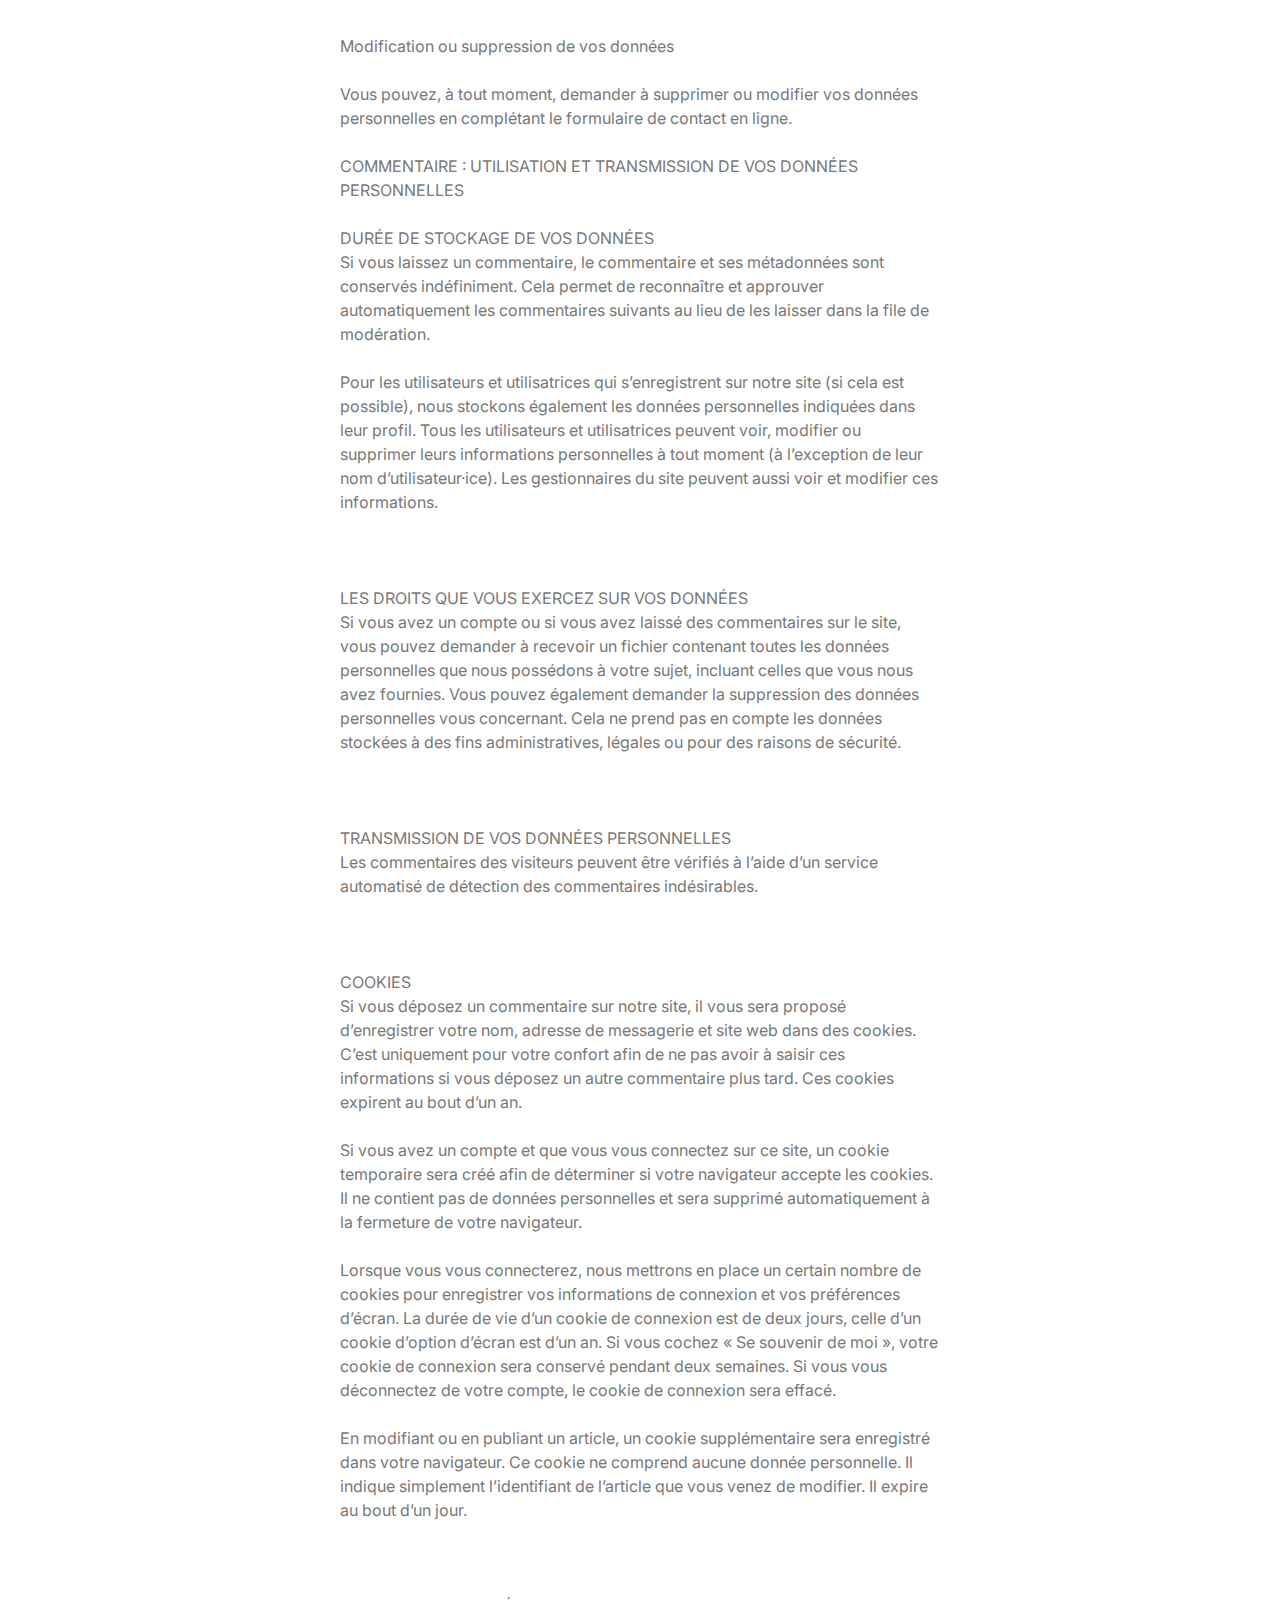
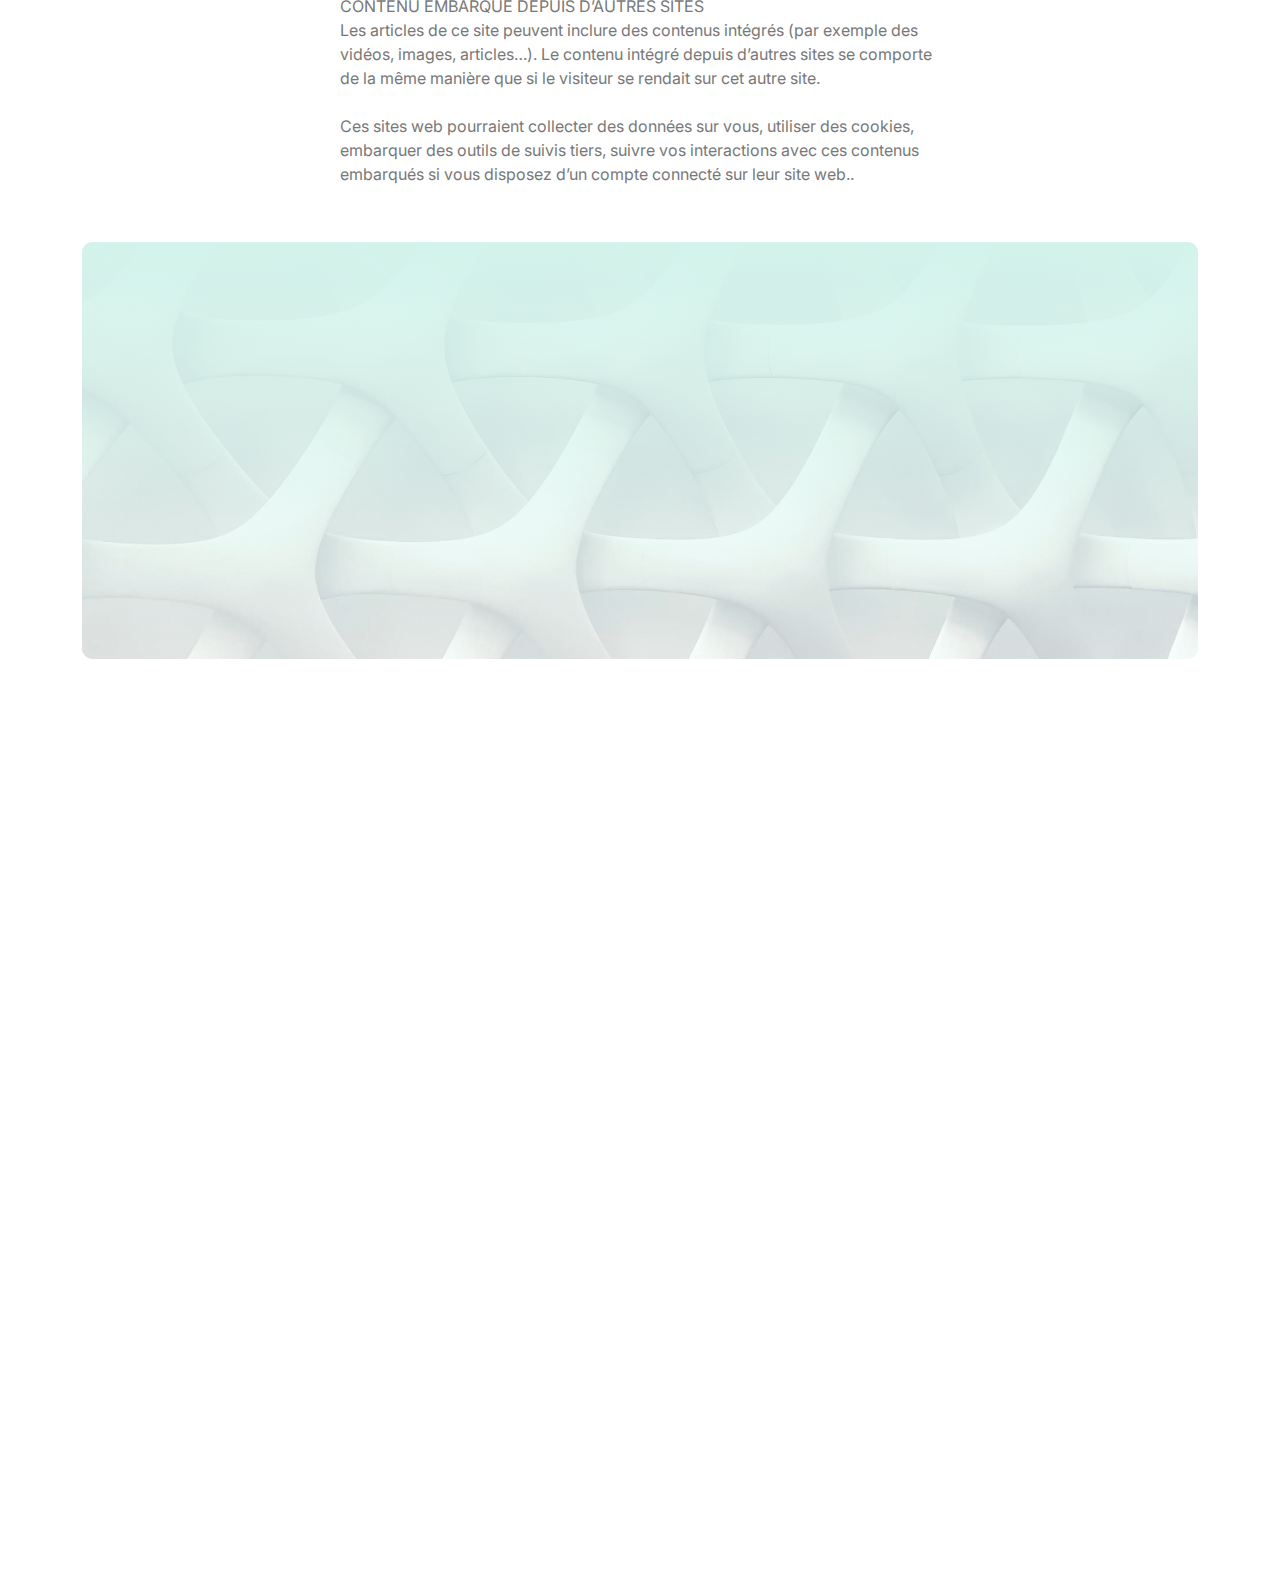
<file: contact.html>
<!DOCTYPE html>
<html lang="fr">

    <head>
        <meta charset="utf-8">
        <title>HighTech - IT Solutions Website Template</title>
        <meta content="width=device-width, initial-scale=1.0" name="viewport">
        <meta content="" name="keywords">
        <meta content="" name="description">
        <meta name="robots" content="noindex">


        <!-- Google Web Fonts -->
        <link rel="preconnect" href="https://fonts.googleapis.com">
        <link rel="preconnect" href="https://fonts.gstatic.com" crossorigin>
        <link href="https://fonts.googleapis.com/css2?family=Inter:wght@400;500;600&family=Saira:wght@500;600;700&display=swap" rel="stylesheet"> 

        <!-- Icon Font Stylesheet -->
        <link href="https://cdnjs.cloudflare.com/ajax/libs/font-awesome/5.10.0/css/all.min.css" rel="stylesheet">
        <link href="https://cdn.jsdelivr.net/npm/bootstrap-icons@1.4.1/font/bootstrap-icons.css" rel="stylesheet">

        <!-- Libraries Stylesheet -->
        <link href="lib/animate/animate.min.css" rel="stylesheet">
        <link href="lib/owlcarousel/assets/owl.carousel.min.css" rel="stylesheet">

        <!-- Customized Bootstrap Stylesheet -->
        <link href="css/bootstrap.min.css" rel="stylesheet">

        <!-- Template Stylesheet -->
        <link href="css/style.css" rel="stylesheet">
    </head>

    <body>
        <!-- Spinner Start -->
        <div id="spinner" class="show position-fixed translate-middle w-100 vh-100 top-50 start-50 d-flex align-items-center justify-content-center">
            <div class="spinner-grow text-primary" role="status"></div>
        </div>
        <!-- Spinner End -->

        <!-- Topbar Start -->
        <div class="container-fluid bg-dark py-2 d-none d-md-flex">
            <div class="container">
                <div class="d-flex justify-content-between topbar">
                    <div class="top-info">
                        <small class="me-3 text-white-50"><a href="#"><i class="fas fa-map-marker-alt me-2 text-secondary"></i></a>23 Ranking Street, New York</small>
                        <small class="me-3 text-white-50"><a href="#"><i class="fas fa-envelope me-2 text-secondary"></i></a>Email@Example.com</small>
                    </div>
                    <div id="note" class="text-secondary d-none d-xl-flex"><small>Note : We help you to Grow your Business</small></div>
                    <div class="top-link">
                        <a href="" class="bg-light nav-fill btn btn-sm-square rounded-circle"><i class="fab fa-facebook-f text-primary"></i></a>
                        <a href="" class="bg-light nav-fill btn btn-sm-square rounded-circle"><i class="fab fa-twitter text-primary"></i></a>
                        <a href="" class="bg-light nav-fill btn btn-sm-square rounded-circle"><i class="fab fa-instagram text-primary"></i></a>
                        <a href="" class="bg-light nav-fill btn btn-sm-square rounded-circle me-0"><i class="fab fa-linkedin-in text-primary"></i></a>
                    </div>
                </div>
            </div>
        </div>
        <!-- Topbar End -->

        <!-- Navbar Start -->
        <div class="container-fluid bg-primary">
            <div class="container">
                <nav class="navbar navbar-dark navbar-expand-lg py-0">
                    <a href="index.html" class="navbar-brand">
                        <h1 class="text-white fw-bold d-block">High<span class="text-secondary">Tech</span> </h1>
                    </a>
                    <button type="button" class="navbar-toggler me-0" data-bs-toggle="collapse" data-bs-target="#navbarCollapse">
                        <span class="navbar-toggler-icon"></span>
                    </button>
                    <div class="collapse navbar-collapse bg-transparent" id="navbarCollapse">
                        <div class="navbar-nav ms-auto mx-xl-auto p-0">
                            <a href="index.html" class="nav-item nav-link">Home</a>
                            <a href="about.html" class="nav-item nav-link">About</a>
                            <a href="service.html" class="nav-item nav-link">Services</a>
                            <a href="project.html" class="nav-item nav-link">Projects</a>
                            <div class="nav-item dropdown">
                                <a href="#" class="nav-link dropdown-toggle" data-bs-toggle="dropdown">Pages</a>
                                <div class="dropdown-menu rounded">
                                    <a href="blog.html" class="dropdown-item">Our Blog</a>
                                    <a href="team.html" class="dropdown-item">Our Team</a>
                                    <a href="testimonial.html" class="dropdown-item">Testimonial</a>
                                    <a href="404.html" class="dropdown-item">404 Page</a>
                                </div>
                            </div>
                            <a href="contact.html" class="nav-item nav-link active">Contact</a>
                        </div>
                    </div>
                    <div class="d-none d-xl-flex flex-shirink-0">
                        <div id="phone-tada" class="d-flex align-items-center justify-content-center me-4">
                            <a href="" class="position-relative animated tada infinite">
                                <i class="fa fa-phone-alt text-white fa-2x"></i>
                                <div class="position-absolute" style="top: -7px; left: 20px;">
                                    <span><i class="fa fa-comment-dots text-secondary"></i></span>
                                </div>
                            </a>
                        </div>
                        <div class="d-flex flex-column pe-4 border-end">
                            <span class="text-white-50">Have any questions?</span>
                            <span class="text-secondary">Call: + 0123 456 7890</span>
                        </div>
                        <div class="d-flex align-items-center justify-content-center ms-4 ">
                            <a href="#"><i class="bi bi-search text-white fa-2x"></i> </a>
                        </div>
                    </div>
                </nav>
            </div>
        </div>
        <!-- Navbar End -->

        
        <!-- Page Header Start -->
        <div class="container-fluid page-header py-5">
            <div class="container text-center py-5">
                <h1 class="display-2 text-white mb-4 animated slideInDown">Politique de Confidentialité</h1>
                <nav aria-label="breadcrumb animated slideInDown">
                    <ol class="breadcrumb justify-content-center mb-0">
                        <li class="breadcrumb-item"><a href="#">Accueil</a></li>
                        <li class="breadcrumb-item"><a href="#">Pages</a></li>
                        <li class="breadcrumb-item" aria-current="page">Politique de Confidentialité</li>
                    </ol>
                </nav>
            </div>
        </div>
        <!-- Page Header End -->


        <!-- Fact Start --
        <div class="container-fluid bg-secondary py-5">
            <div class="container">
                <div class="row">
                    <div class="col-lg-3 wow fadeIn" data-wow-delay=".1s">
                        <div class="d-flex counter">
                            <h1 class="me-3 text-primary counter-value">99</h1>
                            <h5 class="text-white mt-1">Success in getting happy customer</h5>
                        </div>
                    </div>
                    <div class="col-lg-3 wow fadeIn" data-wow-delay=".3s">
                        <div class="d-flex counter">
                            <h1 class="me-3 text-primary counter-value">25</h1>
                            <h5 class="text-white mt-1">Thousands of successful business</h5>
                        </div>
                    </div>
                    <div class="col-lg-3 wow fadeIn" data-wow-delay=".5s">
                        <div class="d-flex counter">
                            <h1 class="me-3 text-primary counter-value">120</h1>
                            <h5 class="text-white mt-1">Total clients who love HighTech</h5>
                        </div>
                    </div>
                    <div class="col-lg-3 wow fadeIn" data-wow-delay=".7s">
                        <div class="d-flex counter">
                            <h1 class="me-3 text-primary counter-value">5</h1>
                            <h5 class="text-white mt-1">Stars reviews given by satisfied clients</h5>
                        </div>
                    </div>
                </div>
            </div>
        </div>
        -- Fact End -->


        <!-- Contact Start -->
        <div class="container-fluid py-5 mt-5">
            <div class="container py-5">
                <div class="text-center mx-auto pb-5 wow fadeIn" data-wow-delay=".3s" style="max-width: 600px;">
                    <h5 class="text-primary"></h5>
                    <h2 class="mb-3">Politique de Confidentialité</h2>
                    <p style="text-align: left;" class="mb-2"> <br />
                        <br />
                        QUI SOMMES-NOUS ?<br />
                        <br />
                        CONSULTAM<br />
                        85 Avenue de la Division Leclerc<br />
                        92160 Antony<br />
                        RCS Nanterre 879 747 020<br />
                        SASU au capital de 1 000 €<br />
                        www.consultam.fr<br />
                        <br />
                        <br />
                        FORMULAIRE : UTILISATION ET TRANSMISSION DE VOS DONNÉES PERSONNELLES COLLECTÉES<br />
                        <br />
                        Notre site comporte 1 formulaire de contact :<br />
                        <br />
                        Demande de contact en ligne : www.consultam.fr/contact/<br />
                        <br />
                        Le type de données récoltées dans ce formulaire sont :<br />
                        <br />
                        email<br />
                        nom<br />
                        société<br />
                        adresse IP<br />
                        <br />
                        <br />
                        Pourquoi nous collectons ces données : Communication par email, comportement et statistiques de fréquentation des internautes<br />
                        <br />
                        <br />
                        <br />
                        Combien de temps nous stockons ces données : Nous conservons ces données marketing 1 ans maximum.<br />
                        <br />
                        Consultam s’engage à ne pas divulguer ni commercialiser à des tiers quelque information que ce soit vous concernant, sauf aux termes d’une contrainte légale (par témoignage en justice, interrogatoire ou autres obligations légales).<br />
                        <br />
                        <br />
                        <br />
                        Modification ou suppression de vos données<br />
                        <br />
                        Vous pouvez, à tout moment, demander à supprimer ou modifier vos données personnelles en complétant le formulaire de contact en ligne.<br />
                        <br />
                        COMMENTAIRE : UTILISATION ET TRANSMISSION DE VOS DONNÉES PERSONNELLES<br />
                        <br />
                        DURÉE DE STOCKAGE DE VOS DONNÉES<br />
                        Si vous laissez un commentaire, le commentaire et ses métadonnées sont conservés indéfiniment. Cela permet de reconnaître et approuver automatiquement les commentaires suivants au lieu de les laisser dans la file de modération.<br />
                        <br />
                        Pour les utilisateurs et utilisatrices qui s’enregistrent sur notre site (si cela est possible), nous stockons également les données personnelles indiquées dans leur profil. Tous les utilisateurs et utilisatrices peuvent voir, modifier ou supprimer leurs informations personnelles à tout moment (à l’exception de leur nom d’utilisateur·ice). Les gestionnaires du site peuvent aussi voir et modifier ces informations.<br />
                        <br />
                        <br />
                        <br />
                        LES DROITS QUE VOUS EXERCEZ SUR VOS DONNÉES<br />
                        Si vous avez un compte ou si vous avez laissé des commentaires sur le site, vous pouvez demander à recevoir un fichier contenant toutes les données personnelles que nous possédons à votre sujet, incluant celles que vous nous avez fournies. Vous pouvez également demander la suppression des données personnelles vous concernant. Cela ne prend pas en compte les données stockées à des fins administratives, légales ou pour des raisons de sécurité.<br />
                        <br />
                        <br />
                        <br />
                        TRANSMISSION DE VOS DONNÉES PERSONNELLES<br />
                        Les commentaires des visiteurs peuvent être vérifiés à l’aide d’un service automatisé de détection des commentaires indésirables.<br />
                        <br />
                        <br />
                        <br />
                        COOKIES<br />
                        Si vous déposez un commentaire sur notre site, il vous sera proposé d’enregistrer votre nom, adresse de messagerie et site web dans des cookies. C’est uniquement pour votre confort afin de ne pas avoir à saisir ces informations si vous déposez un autre commentaire plus tard. Ces cookies expirent au bout d’un an.<br />
                        <br />
                        Si vous avez un compte et que vous vous connectez sur ce site, un cookie temporaire sera créé afin de déterminer si votre navigateur accepte les cookies. Il ne contient pas de données personnelles et sera supprimé automatiquement à la fermeture de votre navigateur.<br />
                        <br />
                        Lorsque vous vous connecterez, nous mettrons en place un certain nombre de cookies pour enregistrer vos informations de connexion et vos préférences d’écran. La durée de vie d’un cookie de connexion est de deux jours, celle d’un cookie d’option d’écran est d’un an. Si vous cochez « Se souvenir de moi », votre cookie de connexion sera conservé pendant deux semaines. Si vous vous déconnectez de votre compte, le cookie de connexion sera effacé.<br />
                        <br />
                        En modifiant ou en publiant un article, un cookie supplémentaire sera enregistré dans votre navigateur. Ce cookie ne comprend aucune donnée personnelle. Il indique simplement l’identifiant de l’article que vous venez de modifier. Il expire au bout d’un jour.<br />
                        <br />
                        <br />
                        <br />
                        CONTENU EMBARQUÉ DEPUIS D’AUTRES SITES<br />
                        Les articles de ce site peuvent inclure des contenus intégrés (par exemple des vidéos, images, articles…). Le contenu intégré depuis d’autres sites se comporte de la même manière que si le visiteur se rendait sur cet autre site.<br />
                        <br />
                        Ces sites web pourraient collecter des données sur vous, utiliser des cookies, embarquer des outils de suivis tiers, suivre vos interactions avec ces contenus embarqués si vous disposez d’un compte connecté sur leur site web.</a>.</p>
                </div>
                <div class="contact-detail position-relative p-5">
                    <div class="row g-5 mb-5 justify-content-center">
                        <div class="col-xl-4 col-lg-6 wow fadeIn" data-wow-delay=".3s">
                            <div class="d-flex bg-light p-3 rounded">
                                <div class="flex-shrink-0 btn-square bg-secondary rounded-circle" style="width: 64px; height: 64px;">
                                    <i class="fas fa-map-marker-alt text-white"></i>
                                </div>
                                <div class="ms-3">
                                    <h4 class="text-primary">Address</h4>
                                    <a href="https://goo.gl/maps/Zd4BCynmTb98ivUJ6" target="_blank" class="h5">23 rank Str, NY</a>
                                </div>
                            </div>
                        </div>
                        <div class="col-xl-4 col-lg-6 wow fadeIn" data-wow-delay=".5s">
                            <div class="d-flex bg-light p-3 rounded">
                                <div class="flex-shrink-0 btn-square bg-secondary rounded-circle" style="width: 64px; height: 64px;">
                                    <i class="fa fa-phone text-white"></i>
                                </div>
                                <div class="ms-3">
                                    <h4 class="text-primary">Call Us</h4>
                                    <a class="h5" href="tel:+0123456789" target="_blank">+012 3456 7890</a>
                                </div>
                            </div>
                        </div>
                        <div class="col-xl-4 col-lg-6 wow fadeIn" data-wow-delay=".7s">
                            <div class="d-flex bg-light p-3 rounded">
                                <div class="flex-shrink-0 btn-square bg-secondary rounded-circle" style="width: 64px; height: 64px;">
                                    <i class="fa fa-envelope text-white"></i>
                                </div>
                                <div class="ms-3">
                                    <h4 class="text-primary">Email Us</h4>
                                    <a class="h5" href="mailto:info@example.com" target="_blank">info@example.com</a>
                                </div>
                            </div>
                        </div>
                    </div>
                    <div class="row g-5">
                        <div class="col-lg-6 wow fadeIn" data-wow-delay=".3s">
                            <div class="p-5 h-100 rounded contact-map">
                                <iframe class="rounded w-100 h-100" src="https://www.google.com/maps/embed?pb=!1m18!1m12!1m3!1d3025.4710403339755!2d-73.82241512404069!3d40.685622471397615!2m3!1f0!2f0!3f0!3m2!1i1024!2i768!4f13.1!3m3!1m2!1s0x89c26749046ee14f%3A0xea672968476d962c!2s123rd%20St%2C%20Queens%2C%20NY%2C%20USA!5e0!3m2!1sen!2sbd!4v1686493221834!5m2!1sen!2sbd" style="border:0;" allowfullscreen="" loading="lazy" referrerpolicy="no-referrer-when-downgrade"></iframe>
                            </div>
                        </div>
                        <div class="col-lg-6 wow fadeIn" data-wow-delay=".5s">
                            <div class="p-5 rounded contact-form">
                                <div class="mb-4">
                                    <input type="text" class="form-control border-0 py-3" placeholder="Your Name">
                                </div>
                                <div class="mb-4">
                                    <input type="email" class="form-control border-0 py-3" placeholder="Your Email">
                                </div>
                                <div class="mb-4">
                                    <input type="text" class="form-control border-0 py-3" placeholder="Project">
                                </div>
                                <div class="mb-4">
                                    <textarea class="w-100 form-control border-0 py-3" rows="6" cols="10" placeholder="Message"></textarea>
                                </div>
                                <div class="text-start">
                                    <button class="btn bg-primary text-white py-3 px-5" type="button">Send Message</button>
                                </div>
                            </div>
                        </div>
                    </div>
                </div>
            </div> 
        </div>
        <!-- Contact End -->


        <!-- Footer Start -->
         <div class="container-fluid footer bg-dark wow fadeIn" data-wow-delay=".3s">
            <div class="container pt-5 pb-4">
                <div class="row g-5">
                    <div class="col-lg-3 col-md-6">
                        <a href="index.html">
                            <h1 class="text-white fw-bold d-block">High<span class="text-secondary">Tech</span> </h1>
                        </a>
                        <p class="mt-4 text-light">Lorem ipsum dolor sit amet consectetur adipisicing elit. Soluta facere delectus qui placeat inventore consectetur repellendus optio debitis.</p>
                        <div class="d-flex hightech-link">
                            <a href="" class="btn-light nav-fill btn btn-square rounded-circle me-2"><i class="fab fa-facebook-f text-primary"></i></a>
                            <a href="" class="btn-light nav-fill btn btn-square rounded-circle me-2"><i class="fab fa-twitter text-primary"></i></a>
                            <a href="" class="btn-light nav-fill btn btn-square rounded-circle me-2"><i class="fab fa-instagram text-primary"></i></a>
                            <a href="" class="btn-light nav-fill btn btn-square rounded-circle me-0"><i class="fab fa-linkedin-in text-primary"></i></a>
                        </div>
                    </div>
                    <div class="col-lg-3 col-md-6">
                        <a href="#" class="h3 text-secondary">Short Link</a>
                        <div class="mt-4 d-flex flex-column short-link">
                            <a href="" class="mb-2 text-white"><i class="fas fa-angle-right text-secondary me-2"></i>About us</a>
                            <a href="" class="mb-2 text-white"><i class="fas fa-angle-right text-secondary me-2"></i>Contact us</a>
                            <a href="" class="mb-2 text-white"><i class="fas fa-angle-right text-secondary me-2"></i>Our Services</a>
                            <a href="" class="mb-2 text-white"><i class="fas fa-angle-right text-secondary me-2"></i>Our Projects</a>
                            <a href="" class="mb-2 text-white"><i class="fas fa-angle-right text-secondary me-2"></i>Latest Blog</a>
                        </div>
                    </div>
                    <div class="col-lg-3 col-md-6">
                        <a href="#" class="h3 text-secondary"></a>
                        
                    </div>
                    <div class="col-lg-3 col-md-6">
                        <a href="#" class="h3 text-secondary">Contact Us</a>
                        <div class="text-white mt-4 d-flex flex-column contact-link">
                            <a href="#" class="pb-3 text-light border-bottom border-primary"><i class="fas fa-map-marker-alt text-secondary me-2"></i> 123 Street, New York, USA</a>
                            <a href="#" class="py-3 text-light border-bottom border-primary"><i class="fas fa-phone-alt text-secondary me-2"></i> +123 456 7890</a>
                            <a href="#" class="py-3 text-light border-bottom border-primary"><i class="fas fa-envelope text-secondary me-2"></i> info@exmple.con</a>
                        </div>
                    </div>
                </div>
                <hr class="text-light mt-5 mb-4">
                <div class="row">
                    <div class="col-md-6 text-center text-md-start">
                        <span class="text-light"><a href="#" class="text-secondary"><i class="fas fa-copyright text-secondary me-2"></i>Your Site Name</a>, All right reserved.</span>
                    </div>
                    <div class="col-md-6 text-center text-md-end">
                        <!--/*** This template is free as long as you keep the footer author’s credit link/attribution link/backlink. If you'd like to use the template without the footer author’s credit link/attribution link/backlink, you can purchase the Credit Removal License from "https://htmlcodex.com/credit-removal". Thank you for your support. ***/-->
                        <span class="text-light">Designed By<a href="https://htmlcodex.com" class="text-secondary">HTML Codex</a> Distributed By <a href="https://themewagon.com">ThemeWagon</a></span>
                    </div>
                </div>
            </div>
        </div>
        <!-- Footer End -->


        <!-- Back to Top -->
        <a href="#" class="btn btn-secondary btn-square rounded-circle back-to-top"><i class="fa fa-arrow-up text-white"></i></a>

        
        <!-- JavaScript Libraries -->
        <script src="https://ajax.googleapis.com/ajax/libs/jquery/3.6.4/jquery.min.js"></script>
        <script src="https://cdn.jsdelivr.net/npm/bootstrap@5.0.0/dist/js/bootstrap.bundle.min.js"></script>
        <script src="lib/wow/wow.min.js"></script>
        <script src="lib/easing/easing.min.js"></script>
        <script src="lib/waypoints/waypoints.min.js"></script>
        <script src="lib/owlcarousel/owl.carousel.min.js"></script>

        <!-- Template Javascript -->
        <script src="js/main.js"></script>
    </body>

</html>
</file>
<file: css/style.css>
html { 
    scroll-behavior: smooth; 
}

/*** Spinner Start ***/

#spinner {
    opacity: 0;
    visibility: hidden;
    transition: opacity .8s ease-out, visibility 0s linear .5s;
    z-index: 99999;
 }

 #spinner.show {
     transition: opacity .8s ease-out, visibility 0s linear .0s;
     visibility: visible;
     opacity: 1;
 }

/*** Spinner End ***/


/*** Button Start ***/
.btn {
    font-weight: 600;
    transition: .5s;
}

.btn-square {
    width: 38px;
    height: 38px;
}

.btn-sm-square {
    width: 32px;
    height: 32px;
}

.btn-md-square {
    width: 46px;
    height: 46px;
}

.btn-lg-square {
    width: 58px;
    height: 58px;
}

.btn-square,
.btn-sm-square,
.btn-md-square,
.btn-lg-square {
    padding: 0;
    display: flex;
    align-items: center;
    justify-content: center;
    font-weight: normal;
}

.back-to-top {
    position: fixed;
    width: 50px;
    height: 50px;
    right: 30px;
    bottom: 30px;
    z-index: 99;
}

/*** Button End ***/


/*** Topbar Start ***/

.topbar .top-info {
    letter-spacing: 1px;
}

.topbar .top-link {
    display: flex;
    align-items: center;
    justify-content: center;
}

.topbar .top-link a {
    margin-right: 10px;
}

#note {
    width: 500px;
    overflow: hidden;
}

#note small {
    position: relative;
    display: inline-block;
    animation: mymove 5s infinite;
    animation-timing-function: all;
}

@keyframes mymove {
    from {left: -100%;}
    to {left: 100%;}
}

/*** Topbar End ***/


/*** Navbar Start ***/
.navbar .navbar-nav {
    padding: 15px 0;
}

.navbar .navbar-nav .nav-link {
    padding: 10px;
    color: var(--bs-white);
    font-size: 18px;
    outline: none;
    
}

.navbar .navbar-nav .nav-link:hover,
.navbar .navbar-nav .nav-link.active {
    color: var(--bs-secondary) !important;
}

.navbar .dropdown-toggle::after {
    border: none;
    content: "\f107";
    font-family: "font awesome 5 free";
    font-weight: 900;
    vertical-align: middle;
    margin-left: 8px;
}

@media (min-width: 992px) {
    .navbar .nav-item .dropdown-menu {
        display: block;
        visibility: hidden;
        top: 100%;
        transform: rotateX(-75deg);
        transform-origin: 0% 0%;
        transition: .5s;
        opacity: 0;
    }
}

.navbar .nav-item:hover .dropdown-menu {
    transform: rotateX(0deg);
    visibility: visible;
    transition: .5s;
    opacity: 1;
}

/*** Navbar End ***/


/*** Carousel Start ***/

.carousel-item {
    position: relative;
}

.carousel-item::after {
    content: "";
    width: 100%;
    height: 100%;
    position: absolute;
    top: 0;
    left: 0;
    background: rgba(0, 0, 0, .6);
}

.carousel-caption {
    height: 100%;
    display: flex;
    align-items: center;
    justify-content: center;
    z-index: 1;
}

.carousel-item p {
    max-width: 700px;
    margin: 0 auto 35px auto;
}

.carousel-control-prev {
    width: 90px;
    height: 60px;
    position: absolute;
    top: 50%;
    left: 0;
    background: var(--bs-primary);
    border-radius: 0 50px 50px 0;
    opacity: 1;
}

.carousel-control-prev:hover {
    background: var(--bs-secondary);
    transition: .8s;
}

.carousel-control-next {
    width: 90px;
    height: 60px;
    position: absolute;
    top: 50%;
    right: 0;
    background: var(--bs-primary);
    border-radius: 50px 0 0 50px;
    opacity: 1;
}

.carousel-control-next:hover {
    background: var(--bs-secondary);
    transition: .8s;
}

.carousel-caption .carousel-content a button.carousel-content-btn1 {
    background: var(--bs-secondary);
    color: var(--bs-dark);
    opacity: 1;
    border: 0;
    border-radius: 20px;
}

.carousel-caption .carousel-content a button.carousel-content-btn1:hover {
    background: var(--bs-primary);
    color: #ffffff;
    border: 0;
    opacity: 1;
    transition: 1s;
    border-radius: 20px;
}

.carousel-caption .carousel-content a button.carousel-content-btn2 {
    background: var(--bs-primary);
    color: var(--bs-white);
    opacity: 1;
    border: 0;
    border-radius: 20px;
}

.carousel-caption .carousel-content a button.carousel-content-btn2:hover {
    background: var(--bs-secondary);
    color: var(--bs-dark);
    border: 0;
    opacity: 1;
    transition: 1s;
    border-radius: 20px;
}

#carouselId .carousel-indicators li {
    width: 30px;
    height: 10px;
    background: var(--bs-primary);
    margin: 10px;
    border-radius: 30px;
    opacity: 1;
}

#carouselId .carousel-indicators li:hover {
    background: var(--bs-secondary);
    opacity: 1;
}

@media (max-width: 992px) {
    .carousel-item {
        min-height: 500px;
    }
    
    .carousel-item img {
        min-height: 500px;
        object-fit: cover;
    }

    .carousel-item h1 {
        font-size: 40px !important;
    }

    .carousel-item p {
        font-size: 16px !important;
    }
}

@media (max-width: 768px) {
    .carousel-item {
        min-height: 400px;
    }
    
    .carousel-item img {
        min-height: 400px;
        object-fit: cover;
    }

    .carousel-item h1 {
        font-size: 28px !important;
    }

    .carousel-item p {
        font-size: 14px !important;
    }
}

.page-header {
    background: linear-gradient(rgba(0, 0, 0, .6), rgba(0, 0, 0, .6)), url(../img/carousel-1.jpg) center center no-repeat;
    background-size: cover;
}

.page-header .breadcrumb-item+.breadcrumb-item::before {
    color: var(--bs-white);
}

.page-header .breadcrumb-item,
.page-header .breadcrumb-item a {
    font-size: 18px;
    color: var(--bs-white);
}

/*** Carousel End ***/


/*** Services Start ***/

.services .services-item {
    box-shadow: 0 0 60px rgba(0, 0, 0, .2);
    width: 100%;
    height: 100%;
    border-radius: 10px;
    padding: 10px 0;
    position: relative;
}


.services-content::after {
    position: absolute;
    content: "";
    width: 100%;
    height: 0;
    top: 0;
    left: 0;
    border-radius: 10px 10px 0 0;
    background: rgba(3, 43, 243, 0.8);
    transition: .5s;
}

.services-content::after {
    top: 0;
    bottom: auto;
    border-radius: 10px 10px 10px 10px;
}

.services-item:hover .services-content::after {
    height: 100%;
    opacity: 1;
    transition: .5s;
}

.services-item:hover .services-content-icon {
    position: relative;
    z-index: 2;
}

.services-item .services-content-icon i,
.services-item .services-content-icon p {
    transition: .5s;
}

.services-item:hover .services-content-icon i {
    color: var(--bs-secondary) !important;
}

.services-item:hover .services-content-icon p {
    color: var(--bs-white);
}

/*** Services End ***/


/*** Project Start ***/

.project-img {
    position: relative;
    padding: 15px;
}

.project-img::before {
    content: "";
    position: absolute;
    width: 150px;
    height: 150px;
    top: 0;
    left: 0;
    background: var(--bs-secondary);
    border-radius: 10px;
    opacity: 1;
    z-index: -1;
    transition: .5s;
}

.project-img::after {
    content: "";
    width: 150px;
    height: 150px;
    position: absolute;
    right: 0;
    bottom: 0;
    background: var(--bs-primary);
    border-radius: 10px;
    opacity: 1;
    z-index: -1;
    transition: .5s;
}

.project-content {
    position: absolute;
    width: 100%;
    height: 100%;
    top: 0;
    left: 0;
    display: flex;
    align-items: center;
    justify-content: center;
    opacity: 0;
}

.project-content a {
    display: inline-block;
    padding: 20px 25px;
    background: var(--bs-primary);
    border-radius: 10px;
}

.project-item:hover .project-content {
    opacity: 1;
    transition: .5s;
}

.project-item:hover .project-img::before,
.project-item:hover .project-img::after {
    opacity: 0;
}

/*** Project End ***/


/*** Blog Start ***/
.blog-item .blog-btn {
    z-index: 2;
}

.blog-btn .blog-btn-icon {
    height: 50px;
    position: relative;
    overflow: hidden;
}

.blog-btn-icon .blog-icon-2 {
    display: flex;
    position: absolute;
    top: 6px;
    left: -140px;
    
}

.blog-btn-icon:hover .blog-icon-2 {
    transition: 1s;
    left: 5px;
    top: 6px;
    padding-bottom: 5px;
}
.blog-icon-1 {
    position: relative;
    top: -4px;
}
.blog-btn-icon:hover .blog-icon-1 {
    top: 0;
    right: -140px;
    transition: 1s;
}

/*** Blog End ***/


/*** Team Start ***/

.team-item {
    border-top: 30px solid var(--bs-secondary) !important;
    background: rgba(239, 239, 241, 0.8);
}

.team-content::before {
    height: 200px;
    display: block;
    content: "";
    position: relative;
    top: -101px;
    background: var(--bs-secondary);
    clip-path: polygon(50% 50%, 100% 50%, 50% 100%, 0% 50%);
    padding: 60px;
    opacity: 1;
}

.team-img-icon {
    position: relative;
    margin-top: -200px;
    padding: 30px;
    padding-bottom: 0;
}

.team-img {
    border: 15px solid var(--bs-white);
}

.team-img img {
    border: 10px solid var(--bs-secondary);
    transition: .5s;
}

.team-item:hover h4 {
    color: var(--bs-primary);
    transition: .5s;
}

.team-item:hover .team-img img {
    transform: scale(1.05);
    border: 10px solid var(--bs-secondary);
}

.team-carousel .owl-stage {
    position: relative;
    width: 100%;
    height: 100%;
}

.team-carousel .owl-nav {
    position: absolute;
    top: -100px;
    right: 50px;
    display: flex;
}

.team-carousel .owl-nav .owl-prev,
.team-carousel .owl-nav .owl-next {
    width: 56px;
    height: 56px;
    border-radius: 56px;
    margin-left: 15px;
    background: var(--bs-secondary);
    color: var(--bs-white);
    display: flex;
    align-items: center;
    justify-content: center;
    transition: .5s;
}

.team-carousel .owl-nav .owl-prev:hover,
.team-carousel .owl-nav .owl-next:hover {
    background: var(--bs-primary);
    color: var(--bs-white);
}

@media (max-width: 992px) {
    .team-carousel {
        margin-top: 3rem;
    }

    .team-carousel .owl-nav {
        top: -85px;
        left: 50%;
        right: auto;
        transform: translateX(-50%);
        margin-left: -15px;
    }
}

/*** Team End ***/


/*** Testimonial Start ***/

.testimonial-item {
    background: #e3f0eb;

}

.testimonial-carousel .owl-dots {
    margin-top: 15px;
    display: flex;
    align-items: flex-end;
    justify-content: center;
}

.testimonial-carousel .owl-dot {
    position: relative;
    display: inline-block;
    margin: 0 5px;
    width: 15px;
    height: 15px;
    background: #c1dad0;
    border-radius: 15px;
    transition: .5s;
}

.testimonial-carousel .owl-dot.active {
    width: 30px;
    background: var(--bs-primary);
}

.testimonial-carousel .owl-item.center {
    position: relative;
    z-index: 1;
}

.testimonial-carousel .owl-item .testimonial-item {
    transition: .5s;
}

.testimonial-carousel .owl-item.center .testimonial-item {
    background: #FFFFFF !important;
    box-shadow: 0 0 30px #DDDDDD;
}

/*** Testimonial End ***/


/*** Contact Start ***/
.contact-detail::before {
    position: absolute;
    content: "";
    height: 50%;
    width: 100%;
    top: 0;
    left: 0;
    background: linear-gradient(rgb(210, 243, 235, 1), rgba(230, 250, 245, .3)), url(../img/background.jpg) center center no-repeat;
    background-size: cover;
    border-radius: 10px;
    z-index: -1;
}

.contact-map {
    background: #26d48c;
}

.contact-form {
    background: #26d48c;
}

/*** Contact End ***/


/*** Footer Start ***/

.footer .short-link a,
.footer .help-link a,
.footer .contact-link a {
    transition: .5s;
}

.footer .short-link a:hover,
.footer .help-link a:hover,
.footer .contact-link a:hover {
    letter-spacing: 1px;
}

.footer .hightech-link a:hover {
    background: var(--bs-secondary);
    border: 0;
}

/*** Footer End ***/
</file>
